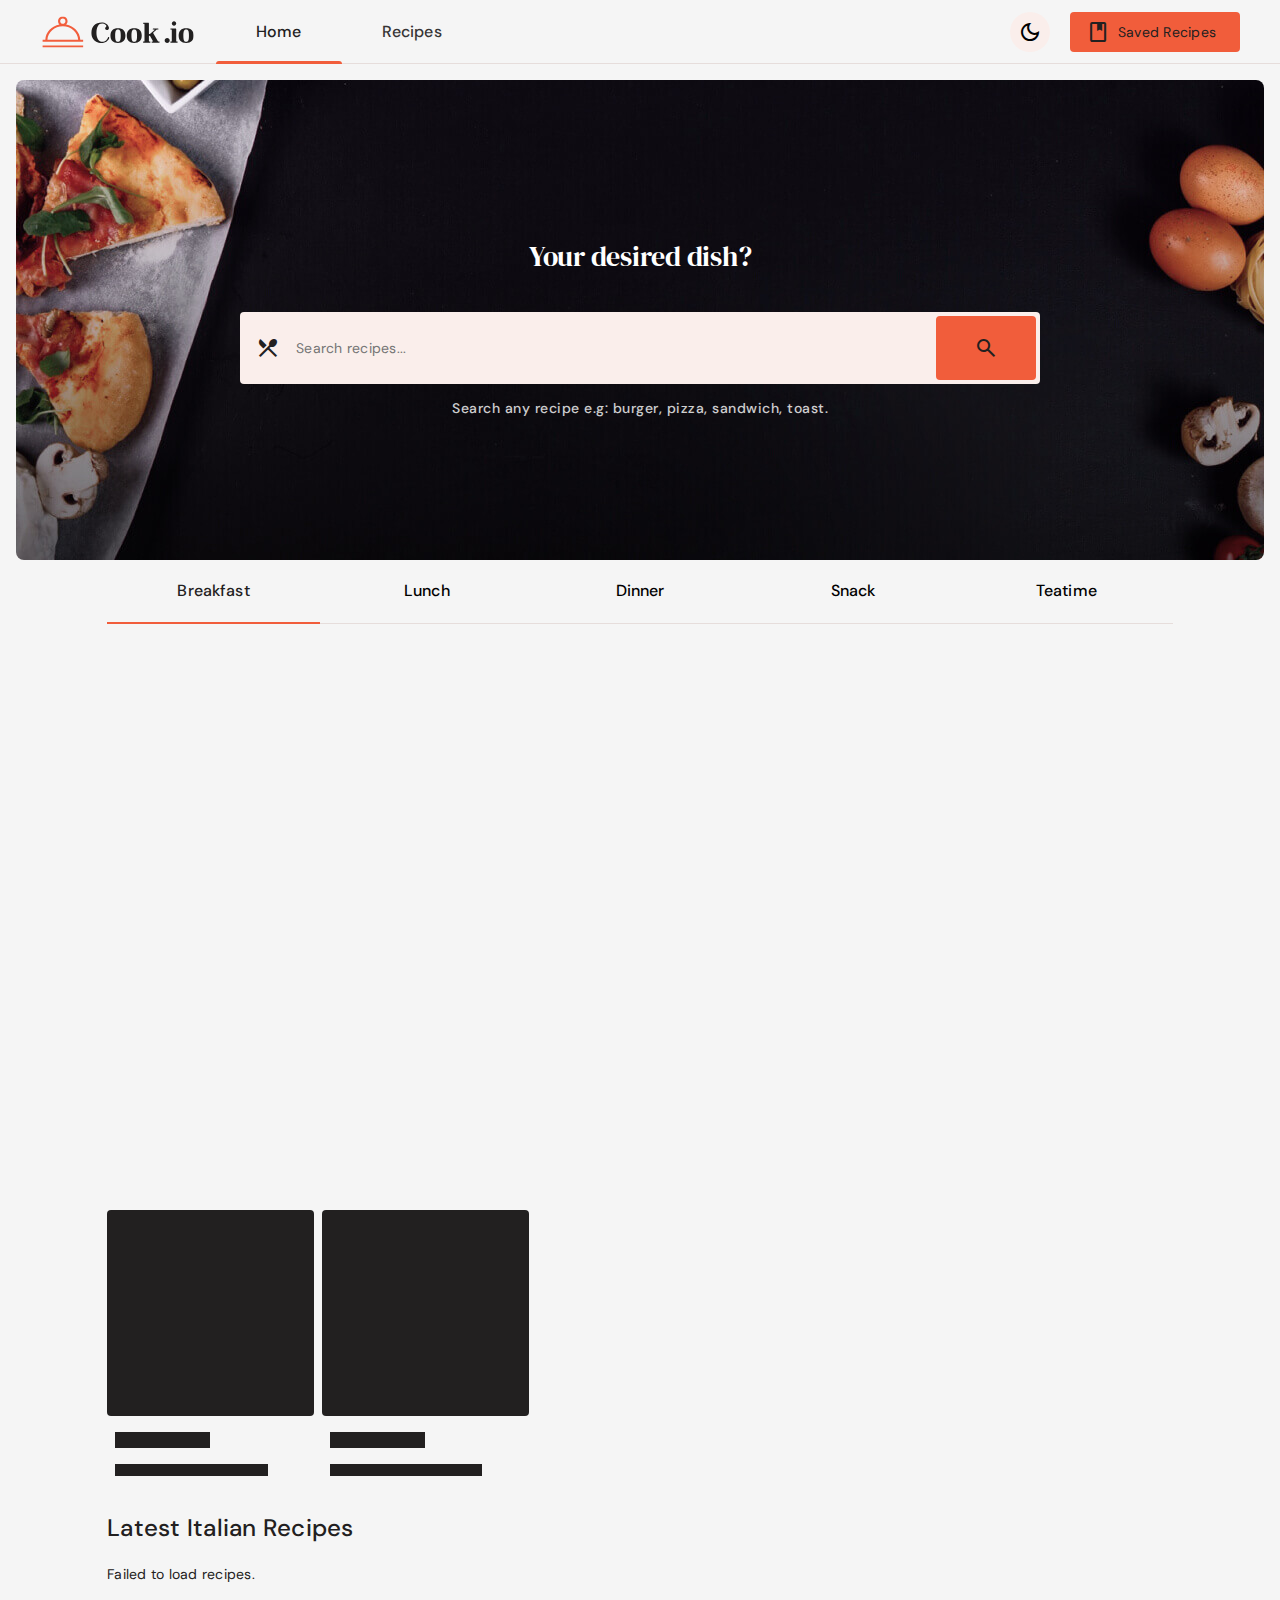
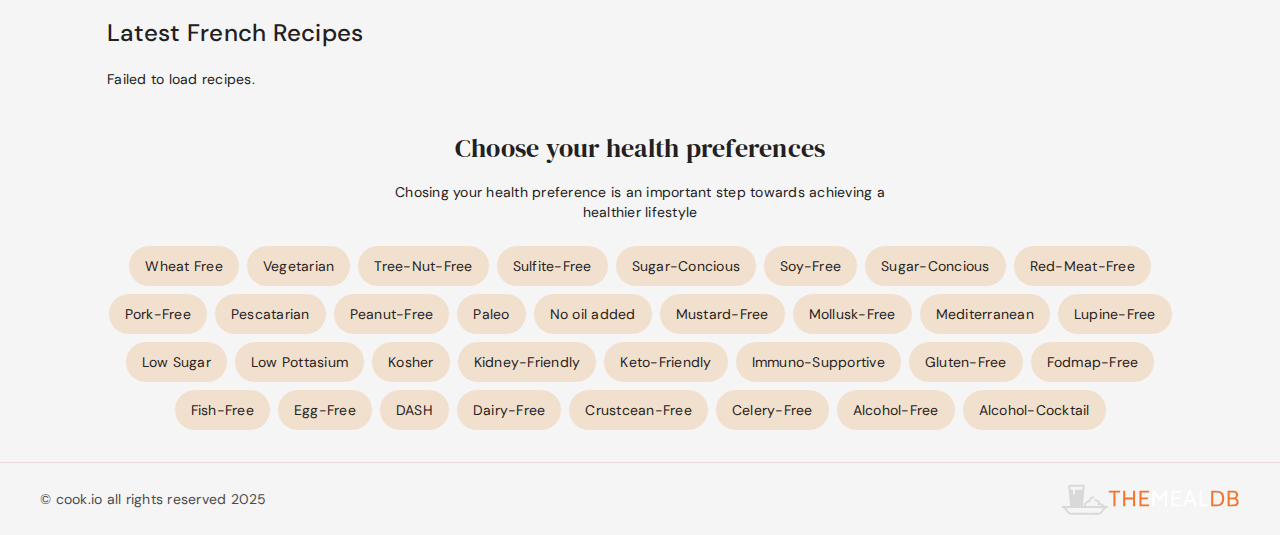
<file: index.html>
<!DOCTYPE html>
<html lang="en"data-theme="dark">
<head>
    <meta charset="UTF-8">
    <meta name="viewport" content="width=device-width, initial-scale=1.0">
   
     <!---
     some primary meta tags 
    --->

    <title>Cook.io - Cooking Made Easy</title>
    <meta name ="title" content="Cooki.io - Cooking Made Easy">
     <meta name ="description" content="This is a recipe application">

    
     <!--- Favicon  --->

     <link rel="shortcut icon" href="favicon.svg" type="image/svg+xml">

     <!---
        theme js
     --->

     <script src="./assets/js/theme.js"></script>

      <!---
        google fonts
     --->

     <link rel="preconnect" href="https://fonts.googleapis.com">
     <link rel="preconnect" href="https://fonts.gstatic.com" crossorigin>
     <link href="https://fonts.googleapis.com/css2?family=DM+Sans:wght@400;500&family=DM+Serif+Display&display=swap"
     rel="stylesheet">
     <!-- chatgpt recommende -->
     <link href="https://fonts.googleapis.com/css2?family=Material+Symbols+Outlined:opsz,wght,FILL,GRAD@24,400,1,0" rel="stylesheet" />

       <!---
        material icon 
     --->
     <link rel="stylesheet"
      href="https://fonts.googleapis.com/css2?family=Material+Symbols+Outlined:opsz,wght,FILL,GRAD@24,400,0..1,0" />

   <!---
        custom css
     --->
    <link rel="stylesheet" href="./assets/css/style.css">

   <!---
        Custom JS 
     --->
     <script src="./assets/js/global.js" type="module"></script>
     <script src="./assets/js/home.js" type="module"></script>

</head>
<body>
   <header class="header"data-header>

      <a href="/"class="logo">
         <img src="./assets/images/logo-light.svg" width="156"height="32" alt="" class="logo-light">
         <img src="./assets/images/logo-dark.svg" width="156"height="32" alt="" class="logo-dark">
      </a>

      <nav class="navbar">
         <ul class="navbar_list">
             <li><a href="/" class="navbar-link title-small has-state active">Home</a></li>

            <li><a href="./recipes.html"class="navbar-link title-small has-state ">Recipes</a></li>

         </ul>
      </nav>

      <!-- Theme Toggle Button -->
     <button class="icon-btn theme-switch has-state" aria-pressed="false"
           aria-label="Toggle light and dark theme"
           data-theme-btn>
      <span class="material-symbols-outlined light-icon" aria-hidden="true">light_mode</span>
      <span class="material-symbols-outlined dark-icon" aria-hidden="true">dark_mode</span>
    </button>
   
   <!-- Saved Recipes Link -->
   <a href="./saved-recipes.html" class="btn btn-primary has-icon">
      <span class="material-symbols-outlined" aria-hidden="true">book</span>
      <span class="span">Saved Recipes</span>

   </a>
 
   </header>

  <!-- Mobile Nav -->

   <nav class="mobile-nav"aria-label="primary">
     <ul class="nav-list">
       <li class="nav-item">
         <a href="./recipes.html"class="nav-link">
            <span class="item-icon">
               <span class="material-symbols-outlined" aria-hidden="true">lunch_dining</span>
            </span>
            <span class="label-medium">Recipes</span>
         </a>
       </li>

        <li class="nav-item">
         <a href="#"class="nav-link"aria-current="true">
            <span class="item-icon">
             <span class="material-symbols-outlined" aria-hidden="true">home</span>
            </span>
            <span class="label-medium">Home</span>
         </a>
       </li>

        <li class="nav-item">
         <a href="./saved-recipes.html"class="nav-link">
            <span class="item-icon">
               <span class="material-symbols-outlined" aria-hidden="true">book</span>
            </span>
            <span class="label-medium">Saved</span>
         </a>
       </li>

     </ul>
   </nav>

   <main>
      <article>
         <!-- Hero -->
          <section class="hero"aria-label="banner">
            <div class="banner-card">
               <h1 class="display-large">Your desired dish?</h1>
               <div class="search-wrapper"data-search-form>

                <span class="material-symbols-outlined leading-icon"aria-hidden="true">
                local_dining</span>

                  <input type="search" name="search" aria-label="Search recipes"
                  placeholder="Search recipes..." id="smart-search" class="search-feild body-medium"
                  data-search-field>

                  <button class="search-submit"aria-label=Submit data-search-btn>
                     <span class="material-symbols-outlined"aria-hidden="true">search</span>
                  </button>
               </div>

               <p class="label-medium">
                  Search any recipe e.g: burger, pizza, sandwich, toast.
               </p>
            </div>
          </section>

          <!-- Section tab -->
           <section class="section tab">
             <div class="container">

               <div class="tab-list" data-tab-list role="tablist" id="tablist" aria-label="Meal type">

                  <button class="tab-btn title-small has-state" role="tab" id="tab-1" tabindex="0"aria-controls="panel-1"
                   aria-selected="true" data-tab-btn>Breakfast</button>

                   <button class="tab-btn title-small has-state" role="tab" id="tab-2" tabindex="0"aria-controls="panel-2"
                   aria-selected="false" data-tab-btn>Lunch</button>

                   <button class="tab-btn title-small has-state" role="tab" id="tab-3" tabindex="0"aria-controls="panel-3"
                   aria-selected="false" data-tab-btn>Dinner</button>

                    <button class="tab-btn title-small has-state" role="tab" id="tab-4" tabindex="0"aria-controls="panel-4"
                   aria-selected="false" data-tab-btn>Snack</button>

                    <button class="tab-btn title-small has-state" role="tab" id="tab-5" tabindex="0"aria-controls="panel-5"
                   aria-selected="false" data-tab-btn>Teatime</button>
               </div>

             <div class="tab-panel" role="tabpanel" id= "panel-1" aria-labelledby="tab-1"
               tabindex="0"data-tab-panel > </div>

          
            <div class="tab-panel" role="tabpanel" id= "panel-2" aria-labelledby="tab-2"
               tabindex="0"data-tab-panel hidden >Lunch</div>

             <div class="tab-panel" role="tabpanel" id= "panel-3" aria-labelledby="tab-3"
               tabindex="0"data-tab-panel hidden >Dinner</div>

             <div class="tab-panel" role="tabpanel" id= "panel-4" aria-labelledby="tab-4"
               tabindex="0"data-tab-panel hidden>Snack</div>

            
             <div class="tab-panel" role="tabpanel" id= "panel-5" aria-labelledby="tab-5"
               tabindex="0"data-tab-panel hidden>Teatime</div>
             </div>
    
      </div>
    </section>

    <!-- Recipe Slider -->
   <section class="slider-section" data-slider-section>
     <div class="container">
  <h2 class="section-title headline-small">Placeholder</h2>
  <div class="slider">
    <ul class="slider__wrapper" data-slider-wrapper></ul>
  </div>
  </div>
</section>
   <!-- Recipe Slider -->
      <section class="slider-section" aria-labelledby="slider-label-1" data-slider-section>
        <div class="container">
          <h2 class="section-title headline-small"id="slider-label-1">Latest French Recipes</h2>
          <div class="slider">
            <ul class="slider__wrapper"data-slider-wrapper> </ul>
          </div>
        </div>
     </section>

 
     <section class="section tag"aria-labelledby="tag-label">
       <div class="container">
        <h2 class="section-title display-small"id="tag-label">Choose your health preferences </h2>

        <p class="body-medium section-text">Chosing your health preference is an important step towards
          achieving a healthier lifestyle</p>

          <div class="tag-list">
            <a href="./recipes.html?health=wheat-free" class="badge-btn body-medium has-state">Wheat Free</a>

            <a href="./recipes.html?health=vegetarian" class="badge-btn body-medium has-state">Vegetarian</a>

            <a href="./recipes.html?health=tree-nut-free" class="badge-btn body-medium has-state">Tree-Nut-Free</a>

            <a href="./recipes.html?health=sulfite-free" class="badge-btn body-medium has-state">Sulfite-Free</a>

           <a href="./recipes.html?health=sugar-concious" class="badge-btn body-medium has-state">Sugar-Concious</a>

           <a href="./recipes.html?health=soy-free" class="badge-btn body-medium has-state">Soy-Free</a>

           <a href="./recipes.html?health=sugar-concious" class="badge-btn body-medium has-state">Sugar-Concious</a>
           
           <a href="./recipes.html?health=red-meat-free" class="badge-btn body-medium has-state">Red-Meat-Free</a>
           
           <a href="./recipes.html?health=pork-free" class="badge-btn body-medium has-state">Pork-Free</a>

           <a href="./recipes.html?health=pescatarian" class="badge-btn body-medium has-state">Pescatarian</a>

           <a href="./recipes.html?health=peanut-free" class="badge-btn body-medium has-state">Peanut-Free</a>

           <a href="./recipes.html?health=paleo" class="badge-btn body-medium has-state">Paleo</a>

           <a href="./recipes.html?health=No-Oil-Added" class="badge-btn body-medium has-state">No oil added</a>

           <a href="./recipes.html?health=mustard-free" class="badge-btn body-medium has-state">Mustard-Free</a>

           <a href="./recipes.html?health=mollusk-free" class="badge-btn body-medium has-state">Mollusk-Free</a>

           <a href="./recipes.html?health=Mediterranean" class="badge-btn body-medium has-state">Mediterranean</a>

           <a href="./recipes.html?health=lupine-free" class="badge-btn body-medium has-state">Lupine-Free</a>

           <a href="./recipes.html?health=low-sugar" class="badge-btn body-medium has-state">Low Sugar</a>
           
           <a href="./recipes.html?health=low-pottasium" class="badge-btn body-medium has-state">Low Pottasium</a>

           <a href="./recipes.html?health=kosher" class="badge-btn body-medium has-state">Kosher</a>

           <a href="./recipes.html?health=kidney-friendly" class="badge-btn body-medium has-state">Kidney-Friendly</a>

           <a href="./recipes.html?health=keto-friendly" class="badge-btn body-medium has-state">Keto-Friendly</a>

           <a href="./recipes.html?health=immuno-supportive" class="badge-btn body-medium has-state">Immuno-Supportive</a>
          
           <a href="./recipes.html?health=gluten-free" class="badge-btn body-medium has-state">Gluten-Free</a>
     
           <a href="./recipes.html?health=fodmap-free" class="badge-btn body-medium has-state">Fodmap-Free</a>
    
           <a href="./recipes.html?health=fish-free" class="badge-btn body-medium has-state">Fish-Free</a>

           <a href="./recipes.html?health=egg-free" class="badge-btn body-medium has-state">Egg-Free</a>
     
           <a href="./recipes.html?health=DASH" class="badge-btn body-medium has-state">DASH</a>
     
           <a href="./recipes.html?health=dairy-free" class="badge-btn body-medium has-state">Dairy-Free</a>

           <a href="./recipes.html?health=crustcean-free" class="badge-btn body-medium has-state">Crustcean-Free</a>
           
           <a href="./recipes.html?health=celery-free" class="badge-btn body-medium has-state">Celery-Free</a>
     
           <a href="./recipes.html?health=alcohol-free" class="badge-btn body-medium has-state">Alcohol-Free</a>
     
           <a href="./recipes.html?health=alcohol-cocktail" class="badge-btn body-medium has-state">Alcohol-Cocktail</a>
     

          </div>
       </div>
      </section>        
   </article>
   </main>

  <!-- footer -->

  <footer class="footer">
    <p class="copyright body-medium">&copy; cook.io all rights reserved 2025</p>

       <a href="/"class="logo">
         <img src="./assets/images/logo-light.svg" width="156"height="32" alt="" class="logo-light">
         <img src="./assets/images/logo-dark.svg" width="156"height="32" alt="" class="logo-dark">
      </a>

      <a href="http://www.edaman.com/" target="_blank" class="edaman">
        <img src="./logo.svg" width="200"height="40"loading="lazy"alt="edamam free recipe api">
      </a>
  </footer>
    
</body>
</html>
</file>
<file: assets/css/style.css>
@charset "UTF-8";
:root {
  --light-background: hsl(0, 0%, 96%);
  --light-on-background: hsl(0, 3%, 13%);
  --light-on-background-variant: hsl(20, 3%, 19%);
  --light-primary: hsl(11, 87%, 59%);
  --light-primary-hover: hsl(11, 60%, 50%);
  --light-primary-container: hsl(14, 57%, 95%);
  --light-error: hsl(1, 73%, 42%);
  --light-active-indicator: hsl(12, 58%, 88%);
  --light-image-background: hsl(0, 0%, 70%);
  --light-badge-btn: hsl(30, 58%, 88%);
  --light-on-badge-btn: hsl(24, 7%, 14%);
  --light-outline: hsl(10, 19%, 88%);
  --light-input-outline: hsl(7, 7%, 73%);
  --light-input-outline-hover: hsl(9, 3%, 52%);
  --light-alpha-10: hsla(0, 0%, 0%, 0.1);
  --light-alpha-20: hsla(0, 0%, 0%, 0.2);
  --dark-background: hsl(0, 0%, 10%);
  --dark-on-background: hsl(11, 3%, 87%);
  --dark-on-background-variant: hsl(11, 3%, 81%);
  --dark-primary: hsl(11, 87%, 64%);
  --dark-primary-hover: hsl(11, 51%, 51%);
  --dark-primary-container: hsl(15, 3%, 15%);
  --dark-error: hsl(1, 69%, 59%);
  --dark-active-indicator: hsl(15, 25%, 22%);
  --dark-image-background: hsl(0, 0%, 30%);
  --dark-badge-btn: hsl(30, 28%, 13%);
  --dark-on-badge-btn: hsl(30, 8%, 86%);
  --dark-outline: hsl(11, 3%, 20%);
  --dark-input-outline: hsl(11, 3%, 29%);
  --dark-input-outline-hover: hsl(0, 4%, 58%);
  --dark-alpha-10: hsla(0, 0%, 100%, 0.1);
  --dark-alpha-20: hsla(0, 0%, 100%, 0.2);
  --radius-4: 4px;
  --radius-8: 8px;
  --radius-circle: 50%;
  --radius-pill: 500px;
  --shadow-1: 0 -1px 8px hsla(0, 0%, 0%, 0.2);
  --shadow-2: 0 2px 4px 1px hsla(0, 0%, 0%, 0.3);
  --header-height: 64px;
  --mobile-nav-height: 80px;
  --section-gap: 32px;
}

[data-theme=light] {
  color-scheme: light;
  --background: var(--light-background);
  --on-background: var(--light-on-background);
  --on-background-variant: var(--light-on-background-variant);
  --primary:var(--light-primary);
  --primary-hover:var(--light-primary-hover);
  --primary-container:var(--light-primary-container);
  --error:var(--light-error );
  --active-indicator:var(--light-active-indicator);
  --image-background:var(--light-image-background);
  --badge-btn:var(--light-badge-btn);
  --on-badge-btn:var(--light-on-badge-btn);
  --outline:var(--light-outline);
  --input-outline:var(--light-input-outline);
  --input-outline-hover:var(--light-input-outline-hover);
  --alpha-10:var(--light-alpha-10);
  --alpha-20:var(--light-alpha-20);
}

[data-theme=dark] {
  color-scheme: dark;
  --background: var(--dark-background);
  --on-background: var(--dark-on-background);
  --on-background-variant: var(--dark-on-background-variant);
  --primary:var(--dark-primary);
  --primary-hover:var(--dark-primary-hover);
  --primary-container:var(--dark-primary-container);
  --error:var(--dark-error );
  --active-indicator:var(--dark-active-indicator);
  --image-background:var(--dark-image-background);
  --badge-btn:var(--dark-badge-btn);
  --on-badge-btn:var(--dark-on-badge-btn);
  --outline:var(--dark-outline);
  --input-outline:var(--dark-input-outline);
  --input-outline-hover:var(--dark-input-outline-hover);
  --alpha-10:var(--dark-alpha-10);
  --alpha-20:var(--dark-alpha-20);
}

/** COLORS **/
/**  font family **/
/**  font size**/
@media (prefers-reduced-motion: no-preference) {
  :root {
    --transition-timing-function: cubic-bezier(0.2, 0, 0, 1);
    --transition-short: 200ms var(--transition-timing-function);
    --transition-medium: 500ms var(--transition-timing-function);
  }
}
:root {
  --light-background: hsl(0, 0%, 96%);
  --light-on-background: hsl(0, 3%, 13%);
  --light-on-background-variant: hsl(20, 3%, 19%);
  --light-primary: hsl(11, 87%, 59%);
  --light-primary-hover: hsl(11, 60%, 50%);
  --light-primary-container: hsl(14, 57%, 95%);
  --light-error: hsl(1, 73%, 42%);
  --light-active-indicator: hsl(12, 58%, 88%);
  --light-image-background: hsl(0, 0%, 70%);
  --light-badge-btn: hsl(30, 58%, 88%);
  --light-on-badge-btn: hsl(24, 7%, 14%);
  --light-outline: hsl(10, 19%, 88%);
  --light-input-outline: hsl(7, 7%, 73%);
  --light-input-outline-hover: hsl(9, 3%, 52%);
  --light-alpha-10: hsla(0, 0%, 0%, 0.1);
  --light-alpha-20: hsla(0, 0%, 0%, 0.2);
  --dark-background: hsl(0, 0%, 10%);
  --dark-on-background: hsl(11, 3%, 87%);
  --dark-on-background-variant: hsl(11, 3%, 81%);
  --dark-primary: hsl(11, 87%, 64%);
  --dark-primary-hover: hsl(11, 51%, 51%);
  --dark-primary-container: hsl(15, 3%, 15%);
  --dark-error: hsl(1, 69%, 59%);
  --dark-active-indicator: hsl(15, 25%, 22%);
  --dark-image-background: hsl(0, 0%, 30%);
  --dark-badge-btn: hsl(30, 28%, 13%);
  --dark-on-badge-btn: hsl(30, 8%, 86%);
  --dark-outline: hsl(11, 3%, 20%);
  --dark-input-outline: hsl(11, 3%, 29%);
  --dark-input-outline-hover: hsl(0, 4%, 58%);
  --dark-alpha-10: hsla(0, 0%, 100%, 0.1);
  --dark-alpha-20: hsla(0, 0%, 100%, 0.2);
  --radius-4: 4px;
  --radius-8: 8px;
  --radius-circle: 50%;
  --radius-pill: 500px;
  --shadow-1: 0 -1px 8px hsla(0, 0%, 0%, 0.2);
  --shadow-2: 0 2px 4px 1px hsla(0, 0%, 0%, 0.3);
  --header-height: 64px;
  --mobile-nav-height: 80px;
  --section-gap: 32px;
}

[data-theme=light] {
  color-scheme: light;
  --background: var(--light-background);
  --on-background: var(--light-on-background);
  --on-background-variant: var(--light-on-background-variant);
  --primary:var(--light-primary);
  --primary-hover:var(--light-primary-hover);
  --primary-container:var(--light-primary-container);
  --error:var(--light-error );
  --active-indicator:var(--light-active-indicator);
  --image-background:var(--light-image-background);
  --badge-btn:var(--light-badge-btn);
  --on-badge-btn:var(--light-on-badge-btn);
  --outline:var(--light-outline);
  --input-outline:var(--light-input-outline);
  --input-outline-hover:var(--light-input-outline-hover);
  --alpha-10:var(--light-alpha-10);
  --alpha-20:var(--light-alpha-20);
}

[data-theme=dark] {
  color-scheme: dark;
  --background: var(--dark-background);
  --on-background: var(--dark-on-background);
  --on-background-variant: var(--dark-on-background-variant);
  --primary:var(--dark-primary);
  --primary-hover:var(--dark-primary-hover);
  --primary-container:var(--dark-primary-container);
  --error:var(--dark-error );
  --active-indicator:var(--dark-active-indicator);
  --image-background:var(--dark-image-background);
  --badge-btn:var(--dark-badge-btn);
  --on-badge-btn:var(--dark-on-badge-btn);
  --outline:var(--dark-outline);
  --input-outline:var(--dark-input-outline);
  --input-outline-hover:var(--dark-input-outline-hover);
  --alpha-10:var(--dark-alpha-10);
  --alpha-20:var(--dark-alpha-20);
}

/** COLORS **/
/**  font family **/
/**  font size**/
@media (prefers-reduced-motion: no-preference) {
  :root {
    --transition-timing-function: cubic-bezier(0.2, 0, 0, 1);
    --transition-short: 200ms var(--transition-timing-function);
    --transition-medium: 500ms var(--transition-timing-function);
  }
}
:root {
  --light-background: hsl(0, 0%, 96%);
  --light-on-background: hsl(0, 3%, 13%);
  --light-on-background-variant: hsl(20, 3%, 19%);
  --light-primary: hsl(11, 87%, 59%);
  --light-primary-hover: hsl(11, 60%, 50%);
  --light-primary-container: hsl(14, 57%, 95%);
  --light-error: hsl(1, 73%, 42%);
  --light-active-indicator: hsl(12, 58%, 88%);
  --light-image-background: hsl(0, 0%, 70%);
  --light-badge-btn: hsl(30, 58%, 88%);
  --light-on-badge-btn: hsl(24, 7%, 14%);
  --light-outline: hsl(10, 19%, 88%);
  --light-input-outline: hsl(7, 7%, 73%);
  --light-input-outline-hover: hsl(9, 3%, 52%);
  --light-alpha-10: hsla(0, 0%, 0%, 0.1);
  --light-alpha-20: hsla(0, 0%, 0%, 0.2);
  --dark-background: hsl(0, 0%, 10%);
  --dark-on-background: hsl(11, 3%, 87%);
  --dark-on-background-variant: hsl(11, 3%, 81%);
  --dark-primary: hsl(11, 87%, 64%);
  --dark-primary-hover: hsl(11, 51%, 51%);
  --dark-primary-container: hsl(15, 3%, 15%);
  --dark-error: hsl(1, 69%, 59%);
  --dark-active-indicator: hsl(15, 25%, 22%);
  --dark-image-background: hsl(0, 0%, 30%);
  --dark-badge-btn: hsl(30, 28%, 13%);
  --dark-on-badge-btn: hsl(30, 8%, 86%);
  --dark-outline: hsl(11, 3%, 20%);
  --dark-input-outline: hsl(11, 3%, 29%);
  --dark-input-outline-hover: hsl(0, 4%, 58%);
  --dark-alpha-10: hsla(0, 0%, 100%, 0.1);
  --dark-alpha-20: hsla(0, 0%, 100%, 0.2);
  --radius-4: 4px;
  --radius-8: 8px;
  --radius-circle: 50%;
  --radius-pill: 500px;
  --shadow-1: 0 -1px 8px hsla(0, 0%, 0%, 0.2);
  --shadow-2: 0 2px 4px 1px hsla(0, 0%, 0%, 0.3);
  --header-height: 64px;
  --mobile-nav-height: 80px;
  --section-gap: 32px;
}

[data-theme=light] {
  color-scheme: light;
  --background: var(--light-background);
  --on-background: var(--light-on-background);
  --on-background-variant: var(--light-on-background-variant);
  --primary:var(--light-primary);
  --primary-hover:var(--light-primary-hover);
  --primary-container:var(--light-primary-container);
  --error:var(--light-error );
  --active-indicator:var(--light-active-indicator);
  --image-background:var(--light-image-background);
  --badge-btn:var(--light-badge-btn);
  --on-badge-btn:var(--light-on-badge-btn);
  --outline:var(--light-outline);
  --input-outline:var(--light-input-outline);
  --input-outline-hover:var(--light-input-outline-hover);
  --alpha-10:var(--light-alpha-10);
  --alpha-20:var(--light-alpha-20);
}

[data-theme=dark] {
  color-scheme: dark;
  --background: var(--dark-background);
  --on-background: var(--dark-on-background);
  --on-background-variant: var(--dark-on-background-variant);
  --primary:var(--dark-primary);
  --primary-hover:var(--dark-primary-hover);
  --primary-container:var(--dark-primary-container);
  --error:var(--dark-error );
  --active-indicator:var(--dark-active-indicator);
  --image-background:var(--dark-image-background);
  --badge-btn:var(--dark-badge-btn);
  --on-badge-btn:var(--dark-on-badge-btn);
  --outline:var(--dark-outline);
  --input-outline:var(--dark-input-outline);
  --input-outline-hover:var(--dark-input-outline-hover);
  --alpha-10:var(--dark-alpha-10);
  --alpha-20:var(--dark-alpha-20);
}

/** COLORS **/
/**  font family **/
/**  font size**/
@media (prefers-reduced-motion: no-preference) {
  :root {
    --transition-timing-function: cubic-bezier(0.2, 0, 0, 1);
    --transition-short: 200ms var(--transition-timing-function);
    --transition-medium: 500ms var(--transition-timing-function);
  }
}
.has-state {
  position: relative;
  overflow: hidden;
}
.has-state::after {
  content: "";
  position: absolute;
  inset: 0;
  transition: var(--transition-short);
}
.has-state:where(:hover, :focus-visible):not(:active)::after {
  background-color: var(--alpha-10);
}

.saved .bookmark-add,
.removed .bookmark {
  display: none;
}

.saved .bookmark,
.removed .bookmark {
  font-feature-settings: "FILL" 1;
}

.snackbar-container {
  right: auto;
  bottom: 32px;
  left: 32px;
  min-width: 360px;
  width: 100%;
}

:root {
  --light-background: hsl(0, 0%, 96%);
  --light-on-background: hsl(0, 3%, 13%);
  --light-on-background-variant: hsl(20, 3%, 19%);
  --light-primary: hsl(11, 87%, 59%);
  --light-primary-hover: hsl(11, 60%, 50%);
  --light-primary-container: hsl(14, 57%, 95%);
  --light-error: hsl(1, 73%, 42%);
  --light-active-indicator: hsl(12, 58%, 88%);
  --light-image-background: hsl(0, 0%, 70%);
  --light-badge-btn: hsl(30, 58%, 88%);
  --light-on-badge-btn: hsl(24, 7%, 14%);
  --light-outline: hsl(10, 19%, 88%);
  --light-input-outline: hsl(7, 7%, 73%);
  --light-input-outline-hover: hsl(9, 3%, 52%);
  --light-alpha-10: hsla(0, 0%, 0%, 0.1);
  --light-alpha-20: hsla(0, 0%, 0%, 0.2);
  --dark-background: hsl(0, 0%, 10%);
  --dark-on-background: hsl(11, 3%, 87%);
  --dark-on-background-variant: hsl(11, 3%, 81%);
  --dark-primary: hsl(11, 87%, 64%);
  --dark-primary-hover: hsl(11, 51%, 51%);
  --dark-primary-container: hsl(15, 3%, 15%);
  --dark-error: hsl(1, 69%, 59%);
  --dark-active-indicator: hsl(15, 25%, 22%);
  --dark-image-background: hsl(0, 0%, 30%);
  --dark-badge-btn: hsl(30, 28%, 13%);
  --dark-on-badge-btn: hsl(30, 8%, 86%);
  --dark-outline: hsl(11, 3%, 20%);
  --dark-input-outline: hsl(11, 3%, 29%);
  --dark-input-outline-hover: hsl(0, 4%, 58%);
  --dark-alpha-10: hsla(0, 0%, 100%, 0.1);
  --dark-alpha-20: hsla(0, 0%, 100%, 0.2);
  --radius-4: 4px;
  --radius-8: 8px;
  --radius-circle: 50%;
  --radius-pill: 500px;
  --shadow-1: 0 -1px 8px hsla(0, 0%, 0%, 0.2);
  --shadow-2: 0 2px 4px 1px hsla(0, 0%, 0%, 0.3);
  --header-height: 64px;
  --mobile-nav-height: 80px;
  --section-gap: 32px;
}

[data-theme=light] {
  color-scheme: light;
  --background: var(--light-background);
  --on-background: var(--light-on-background);
  --on-background-variant: var(--light-on-background-variant);
  --primary:var(--light-primary);
  --primary-hover:var(--light-primary-hover);
  --primary-container:var(--light-primary-container);
  --error:var(--light-error );
  --active-indicator:var(--light-active-indicator);
  --image-background:var(--light-image-background);
  --badge-btn:var(--light-badge-btn);
  --on-badge-btn:var(--light-on-badge-btn);
  --outline:var(--light-outline);
  --input-outline:var(--light-input-outline);
  --input-outline-hover:var(--light-input-outline-hover);
  --alpha-10:var(--light-alpha-10);
  --alpha-20:var(--light-alpha-20);
}

[data-theme=dark] {
  color-scheme: dark;
  --background: var(--dark-background);
  --on-background: var(--dark-on-background);
  --on-background-variant: var(--dark-on-background-variant);
  --primary:var(--dark-primary);
  --primary-hover:var(--dark-primary-hover);
  --primary-container:var(--dark-primary-container);
  --error:var(--dark-error );
  --active-indicator:var(--dark-active-indicator);
  --image-background:var(--dark-image-background);
  --badge-btn:var(--dark-badge-btn);
  --on-badge-btn:var(--dark-on-badge-btn);
  --outline:var(--dark-outline);
  --input-outline:var(--dark-input-outline);
  --input-outline-hover:var(--dark-input-outline-hover);
  --alpha-10:var(--dark-alpha-10);
  --alpha-20:var(--dark-alpha-20);
}

/** COLORS **/
/**  font family **/
/**  font size**/
@media (prefers-reduced-motion: no-preference) {
  :root {
    --transition-timing-function: cubic-bezier(0.2, 0, 0, 1);
    --transition-short: 200ms var(--transition-timing-function);
    --transition-medium: 500ms var(--transition-timing-function);
  }
}
/** The .. (two dots) in @use '../abstracts/mixins'; means:
“Go up one folder level from the current file.” **/
.display-large {
  font-family: "DM Serif Display", serif;
  font-size: 2.8rem;
  font-weight: 400;
  line-height: 32px;
  letter-spacing: -0.25px;
}

.display-medium {
  font-size: 3.2rem;
  line-height: 36px;
}

.display-small {
  font-family: "DM Serif Display", serif;
  font-size: 2.6rem;
  font-weight: 400;
  line-height: 32px;
}

.headline-small {
  font-size: 2.4rem;
  font-weight: 500;
  line-height: 24px;
}

.title-medium {
  font-size: 1.6rem;
  font-weight: 500;
  line-height: 24px;
  letter-spacing: 0.15px;
}

.title-small {
  font-size: 1.4rem;
  font-weight: 500;
  line-height: 20px;
  letter-spacing: 0.1px;
}

.body-large {
  font-size: 1.6rem;
  line-height: 24px;
  letter-spacing: 0.5px;
}

.body-medium {
  font-size: 1.4rem;
  line-height: 20px;
  letter-spacing: 0.25px;
}

.label-large {
  font-size: 1.4rem;
  font-weight: 500;
  line-height: 20px;
  letter-spacing: 0.1pxl;
}

.label-medium {
  font-size: 1.2rem;
  font-weight: 500;
  line-height: 16px;
  letter-spacing: 0.5px;
}

.label-small {
  font-size: 1.1rem;
  font-weight: 500;
  line-height: 16px;
  letter-spacing: 0.5px;
}

:root {
  --light-background: hsl(0, 0%, 96%);
  --light-on-background: hsl(0, 3%, 13%);
  --light-on-background-variant: hsl(20, 3%, 19%);
  --light-primary: hsl(11, 87%, 59%);
  --light-primary-hover: hsl(11, 60%, 50%);
  --light-primary-container: hsl(14, 57%, 95%);
  --light-error: hsl(1, 73%, 42%);
  --light-active-indicator: hsl(12, 58%, 88%);
  --light-image-background: hsl(0, 0%, 70%);
  --light-badge-btn: hsl(30, 58%, 88%);
  --light-on-badge-btn: hsl(24, 7%, 14%);
  --light-outline: hsl(10, 19%, 88%);
  --light-input-outline: hsl(7, 7%, 73%);
  --light-input-outline-hover: hsl(9, 3%, 52%);
  --light-alpha-10: hsla(0, 0%, 0%, 0.1);
  --light-alpha-20: hsla(0, 0%, 0%, 0.2);
  --dark-background: hsl(0, 0%, 10%);
  --dark-on-background: hsl(11, 3%, 87%);
  --dark-on-background-variant: hsl(11, 3%, 81%);
  --dark-primary: hsl(11, 87%, 64%);
  --dark-primary-hover: hsl(11, 51%, 51%);
  --dark-primary-container: hsl(15, 3%, 15%);
  --dark-error: hsl(1, 69%, 59%);
  --dark-active-indicator: hsl(15, 25%, 22%);
  --dark-image-background: hsl(0, 0%, 30%);
  --dark-badge-btn: hsl(30, 28%, 13%);
  --dark-on-badge-btn: hsl(30, 8%, 86%);
  --dark-outline: hsl(11, 3%, 20%);
  --dark-input-outline: hsl(11, 3%, 29%);
  --dark-input-outline-hover: hsl(0, 4%, 58%);
  --dark-alpha-10: hsla(0, 0%, 100%, 0.1);
  --dark-alpha-20: hsla(0, 0%, 100%, 0.2);
  --radius-4: 4px;
  --radius-8: 8px;
  --radius-circle: 50%;
  --radius-pill: 500px;
  --shadow-1: 0 -1px 8px hsla(0, 0%, 0%, 0.2);
  --shadow-2: 0 2px 4px 1px hsla(0, 0%, 0%, 0.3);
  --header-height: 64px;
  --mobile-nav-height: 80px;
  --section-gap: 32px;
}

[data-theme=light] {
  color-scheme: light;
  --background: var(--light-background);
  --on-background: var(--light-on-background);
  --on-background-variant: var(--light-on-background-variant);
  --primary:var(--light-primary);
  --primary-hover:var(--light-primary-hover);
  --primary-container:var(--light-primary-container);
  --error:var(--light-error );
  --active-indicator:var(--light-active-indicator);
  --image-background:var(--light-image-background);
  --badge-btn:var(--light-badge-btn);
  --on-badge-btn:var(--light-on-badge-btn);
  --outline:var(--light-outline);
  --input-outline:var(--light-input-outline);
  --input-outline-hover:var(--light-input-outline-hover);
  --alpha-10:var(--light-alpha-10);
  --alpha-20:var(--light-alpha-20);
}

[data-theme=dark] {
  color-scheme: dark;
  --background: var(--dark-background);
  --on-background: var(--dark-on-background);
  --on-background-variant: var(--dark-on-background-variant);
  --primary:var(--dark-primary);
  --primary-hover:var(--dark-primary-hover);
  --primary-container:var(--dark-primary-container);
  --error:var(--dark-error );
  --active-indicator:var(--dark-active-indicator);
  --image-background:var(--dark-image-background);
  --badge-btn:var(--dark-badge-btn);
  --on-badge-btn:var(--dark-on-badge-btn);
  --outline:var(--dark-outline);
  --input-outline:var(--dark-input-outline);
  --input-outline-hover:var(--dark-input-outline-hover);
  --alpha-10:var(--dark-alpha-10);
  --alpha-20:var(--dark-alpha-20);
}

/** COLORS **/
/**  font family **/
/**  font size**/
@media (prefers-reduced-motion: no-preference) {
  :root {
    --transition-timing-function: cubic-bezier(0.2, 0, 0, 1);
    --transition-short: 200ms var(--transition-timing-function);
    --transition-medium: 500ms var(--transition-timing-function);
  }
}
*,
*::before,
*::after {
  margin: 0;
  padding: 0;
  box-sizing: border-box;
}

li {
  list-style: none;
}

a,
img,
span,
input,
button {
  display: block;
}

a {
  color: inherit;
  text-decoration: none;
}

input,
button {
  background: none;
  border: none;
  font: inherit;
}

input {
  width: 100%;
}

html {
  font-family: "DM Sans", sans-serif;
  font-size: 62.5%;
  scroll-behavior: smooth;
  -webkit-tap-highlight-color: transparent;
}

body {
  background-color: var(--background);
  color: var(--on-background);
  font-size: 1.4rem;
  font-weight: 400;
  line-height: 20px;
  letter-spacing: 0.25px;
  min-height: 100vh;
  display: flex;
  flex-direction: column;
  /* 🔒 Safe space for fixed header and bottom nav */
  padding-block: calc(var(--header-height) + 16px) var(--mobile-nav-height);
  animation: fade 300ms var(--transition-timing-function) forwards;
}

@keyframes fade {
  0% {
    opacity: 0;
  }
  100% {
    opacity: 1;
  }
}
main {
  flex-grow: 1;
}

/* Apply a custom outline color using the --primary variable 
   only when an element receives keyboard focus (focus-visible) */
:focus-visible {
  outline-color: var(--primary);
}

.img-cover {
  width: 100%;
  height: 100%;
  -o-object-fit: cover;
     object-fit: cover;
}

.section-title {
  margin-block-end: 12px;
}

:root {
  --light-background: hsl(0, 0%, 96%);
  --light-on-background: hsl(0, 3%, 13%);
  --light-on-background-variant: hsl(20, 3%, 19%);
  --light-primary: hsl(11, 87%, 59%);
  --light-primary-hover: hsl(11, 60%, 50%);
  --light-primary-container: hsl(14, 57%, 95%);
  --light-error: hsl(1, 73%, 42%);
  --light-active-indicator: hsl(12, 58%, 88%);
  --light-image-background: hsl(0, 0%, 70%);
  --light-badge-btn: hsl(30, 58%, 88%);
  --light-on-badge-btn: hsl(24, 7%, 14%);
  --light-outline: hsl(10, 19%, 88%);
  --light-input-outline: hsl(7, 7%, 73%);
  --light-input-outline-hover: hsl(9, 3%, 52%);
  --light-alpha-10: hsla(0, 0%, 0%, 0.1);
  --light-alpha-20: hsla(0, 0%, 0%, 0.2);
  --dark-background: hsl(0, 0%, 10%);
  --dark-on-background: hsl(11, 3%, 87%);
  --dark-on-background-variant: hsl(11, 3%, 81%);
  --dark-primary: hsl(11, 87%, 64%);
  --dark-primary-hover: hsl(11, 51%, 51%);
  --dark-primary-container: hsl(15, 3%, 15%);
  --dark-error: hsl(1, 69%, 59%);
  --dark-active-indicator: hsl(15, 25%, 22%);
  --dark-image-background: hsl(0, 0%, 30%);
  --dark-badge-btn: hsl(30, 28%, 13%);
  --dark-on-badge-btn: hsl(30, 8%, 86%);
  --dark-outline: hsl(11, 3%, 20%);
  --dark-input-outline: hsl(11, 3%, 29%);
  --dark-input-outline-hover: hsl(0, 4%, 58%);
  --dark-alpha-10: hsla(0, 0%, 100%, 0.1);
  --dark-alpha-20: hsla(0, 0%, 100%, 0.2);
  --radius-4: 4px;
  --radius-8: 8px;
  --radius-circle: 50%;
  --radius-pill: 500px;
  --shadow-1: 0 -1px 8px hsla(0, 0%, 0%, 0.2);
  --shadow-2: 0 2px 4px 1px hsla(0, 0%, 0%, 0.3);
  --header-height: 64px;
  --mobile-nav-height: 80px;
  --section-gap: 32px;
}

[data-theme=light] {
  color-scheme: light;
  --background: var(--light-background);
  --on-background: var(--light-on-background);
  --on-background-variant: var(--light-on-background-variant);
  --primary:var(--light-primary);
  --primary-hover:var(--light-primary-hover);
  --primary-container:var(--light-primary-container);
  --error:var(--light-error );
  --active-indicator:var(--light-active-indicator);
  --image-background:var(--light-image-background);
  --badge-btn:var(--light-badge-btn);
  --on-badge-btn:var(--light-on-badge-btn);
  --outline:var(--light-outline);
  --input-outline:var(--light-input-outline);
  --input-outline-hover:var(--light-input-outline-hover);
  --alpha-10:var(--light-alpha-10);
  --alpha-20:var(--light-alpha-20);
}

[data-theme=dark] {
  color-scheme: dark;
  --background: var(--dark-background);
  --on-background: var(--dark-on-background);
  --on-background-variant: var(--dark-on-background-variant);
  --primary:var(--dark-primary);
  --primary-hover:var(--dark-primary-hover);
  --primary-container:var(--dark-primary-container);
  --error:var(--dark-error );
  --active-indicator:var(--dark-active-indicator);
  --image-background:var(--dark-image-background);
  --badge-btn:var(--dark-badge-btn);
  --on-badge-btn:var(--dark-on-badge-btn);
  --outline:var(--dark-outline);
  --input-outline:var(--dark-input-outline);
  --input-outline-hover:var(--dark-input-outline-hover);
  --alpha-10:var(--dark-alpha-10);
  --alpha-20:var(--dark-alpha-20);
}

/** COLORS **/
/**  font family **/
/**  font size**/
@media (prefers-reduced-motion: no-preference) {
  :root {
    --transition-timing-function: cubic-bezier(0.2, 0, 0, 1);
    --transition-short: 200ms var(--transition-timing-function);
    --transition-medium: 500ms var(--transition-timing-function);
  }
}
:root {
  --light-background: hsl(0, 0%, 96%);
  --light-on-background: hsl(0, 3%, 13%);
  --light-on-background-variant: hsl(20, 3%, 19%);
  --light-primary: hsl(11, 87%, 59%);
  --light-primary-hover: hsl(11, 60%, 50%);
  --light-primary-container: hsl(14, 57%, 95%);
  --light-error: hsl(1, 73%, 42%);
  --light-active-indicator: hsl(12, 58%, 88%);
  --light-image-background: hsl(0, 0%, 70%);
  --light-badge-btn: hsl(30, 58%, 88%);
  --light-on-badge-btn: hsl(24, 7%, 14%);
  --light-outline: hsl(10, 19%, 88%);
  --light-input-outline: hsl(7, 7%, 73%);
  --light-input-outline-hover: hsl(9, 3%, 52%);
  --light-alpha-10: hsla(0, 0%, 0%, 0.1);
  --light-alpha-20: hsla(0, 0%, 0%, 0.2);
  --dark-background: hsl(0, 0%, 10%);
  --dark-on-background: hsl(11, 3%, 87%);
  --dark-on-background-variant: hsl(11, 3%, 81%);
  --dark-primary: hsl(11, 87%, 64%);
  --dark-primary-hover: hsl(11, 51%, 51%);
  --dark-primary-container: hsl(15, 3%, 15%);
  --dark-error: hsl(1, 69%, 59%);
  --dark-active-indicator: hsl(15, 25%, 22%);
  --dark-image-background: hsl(0, 0%, 30%);
  --dark-badge-btn: hsl(30, 28%, 13%);
  --dark-on-badge-btn: hsl(30, 8%, 86%);
  --dark-outline: hsl(11, 3%, 20%);
  --dark-input-outline: hsl(11, 3%, 29%);
  --dark-input-outline-hover: hsl(0, 4%, 58%);
  --dark-alpha-10: hsla(0, 0%, 100%, 0.1);
  --dark-alpha-20: hsla(0, 0%, 100%, 0.2);
  --radius-4: 4px;
  --radius-8: 8px;
  --radius-circle: 50%;
  --radius-pill: 500px;
  --shadow-1: 0 -1px 8px hsla(0, 0%, 0%, 0.2);
  --shadow-2: 0 2px 4px 1px hsla(0, 0%, 0%, 0.3);
  --header-height: 64px;
  --mobile-nav-height: 80px;
  --section-gap: 32px;
}

[data-theme=light] {
  color-scheme: light;
  --background: var(--light-background);
  --on-background: var(--light-on-background);
  --on-background-variant: var(--light-on-background-variant);
  --primary:var(--light-primary);
  --primary-hover:var(--light-primary-hover);
  --primary-container:var(--light-primary-container);
  --error:var(--light-error );
  --active-indicator:var(--light-active-indicator);
  --image-background:var(--light-image-background);
  --badge-btn:var(--light-badge-btn);
  --on-badge-btn:var(--light-on-badge-btn);
  --outline:var(--light-outline);
  --input-outline:var(--light-input-outline);
  --input-outline-hover:var(--light-input-outline-hover);
  --alpha-10:var(--light-alpha-10);
  --alpha-20:var(--light-alpha-20);
}

[data-theme=dark] {
  color-scheme: dark;
  --background: var(--dark-background);
  --on-background: var(--dark-on-background);
  --on-background-variant: var(--dark-on-background-variant);
  --primary:var(--dark-primary);
  --primary-hover:var(--dark-primary-hover);
  --primary-container:var(--dark-primary-container);
  --error:var(--dark-error );
  --active-indicator:var(--dark-active-indicator);
  --image-background:var(--dark-image-background);
  --badge-btn:var(--dark-badge-btn);
  --on-badge-btn:var(--dark-on-badge-btn);
  --outline:var(--dark-outline);
  --input-outline:var(--dark-input-outline);
  --input-outline-hover:var(--dark-input-outline-hover);
  --alpha-10:var(--dark-alpha-10);
  --alpha-20:var(--dark-alpha-20);
}

/** COLORS **/
/**  font family **/
/**  font size**/
@media (prefers-reduced-motion: no-preference) {
  :root {
    --transition-timing-function: cubic-bezier(0.2, 0, 0, 1);
    --transition-short: 200ms var(--transition-timing-function);
    --transition-medium: 500ms var(--transition-timing-function);
  }
}
:root {
  --light-background: hsl(0, 0%, 96%);
  --light-on-background: hsl(0, 3%, 13%);
  --light-on-background-variant: hsl(20, 3%, 19%);
  --light-primary: hsl(11, 87%, 59%);
  --light-primary-hover: hsl(11, 60%, 50%);
  --light-primary-container: hsl(14, 57%, 95%);
  --light-error: hsl(1, 73%, 42%);
  --light-active-indicator: hsl(12, 58%, 88%);
  --light-image-background: hsl(0, 0%, 70%);
  --light-badge-btn: hsl(30, 58%, 88%);
  --light-on-badge-btn: hsl(24, 7%, 14%);
  --light-outline: hsl(10, 19%, 88%);
  --light-input-outline: hsl(7, 7%, 73%);
  --light-input-outline-hover: hsl(9, 3%, 52%);
  --light-alpha-10: hsla(0, 0%, 0%, 0.1);
  --light-alpha-20: hsla(0, 0%, 0%, 0.2);
  --dark-background: hsl(0, 0%, 10%);
  --dark-on-background: hsl(11, 3%, 87%);
  --dark-on-background-variant: hsl(11, 3%, 81%);
  --dark-primary: hsl(11, 87%, 64%);
  --dark-primary-hover: hsl(11, 51%, 51%);
  --dark-primary-container: hsl(15, 3%, 15%);
  --dark-error: hsl(1, 69%, 59%);
  --dark-active-indicator: hsl(15, 25%, 22%);
  --dark-image-background: hsl(0, 0%, 30%);
  --dark-badge-btn: hsl(30, 28%, 13%);
  --dark-on-badge-btn: hsl(30, 8%, 86%);
  --dark-outline: hsl(11, 3%, 20%);
  --dark-input-outline: hsl(11, 3%, 29%);
  --dark-input-outline-hover: hsl(0, 4%, 58%);
  --dark-alpha-10: hsla(0, 0%, 100%, 0.1);
  --dark-alpha-20: hsla(0, 0%, 100%, 0.2);
  --radius-4: 4px;
  --radius-8: 8px;
  --radius-circle: 50%;
  --radius-pill: 500px;
  --shadow-1: 0 -1px 8px hsla(0, 0%, 0%, 0.2);
  --shadow-2: 0 2px 4px 1px hsla(0, 0%, 0%, 0.3);
  --header-height: 64px;
  --mobile-nav-height: 80px;
  --section-gap: 32px;
}

[data-theme=light] {
  color-scheme: light;
  --background: var(--light-background);
  --on-background: var(--light-on-background);
  --on-background-variant: var(--light-on-background-variant);
  --primary:var(--light-primary);
  --primary-hover:var(--light-primary-hover);
  --primary-container:var(--light-primary-container);
  --error:var(--light-error );
  --active-indicator:var(--light-active-indicator);
  --image-background:var(--light-image-background);
  --badge-btn:var(--light-badge-btn);
  --on-badge-btn:var(--light-on-badge-btn);
  --outline:var(--light-outline);
  --input-outline:var(--light-input-outline);
  --input-outline-hover:var(--light-input-outline-hover);
  --alpha-10:var(--light-alpha-10);
  --alpha-20:var(--light-alpha-20);
}

[data-theme=dark] {
  color-scheme: dark;
  --background: var(--dark-background);
  --on-background: var(--dark-on-background);
  --on-background-variant: var(--dark-on-background-variant);
  --primary:var(--dark-primary);
  --primary-hover:var(--dark-primary-hover);
  --primary-container:var(--dark-primary-container);
  --error:var(--dark-error );
  --active-indicator:var(--dark-active-indicator);
  --image-background:var(--dark-image-background);
  --badge-btn:var(--dark-badge-btn);
  --on-badge-btn:var(--dark-on-badge-btn);
  --outline:var(--dark-outline);
  --input-outline:var(--dark-input-outline);
  --input-outline-hover:var(--dark-input-outline-hover);
  --alpha-10:var(--dark-alpha-10);
  --alpha-20:var(--dark-alpha-20);
}

/** COLORS **/
/**  font family **/
/**  font size**/
@media (prefers-reduced-motion: no-preference) {
  :root {
    --transition-timing-function: cubic-bezier(0.2, 0, 0, 1);
    --transition-short: 200ms var(--transition-timing-function);
    --transition-medium: 500ms var(--transition-timing-function);
  }
}
.has-state {
  position: relative;
  overflow: hidden;
}
.has-state::after {
  content: "";
  position: absolute;
  inset: 0;
  transition: var(--transition-short);
}
.has-state:where(:hover, :focus-visible):not(:active)::after {
  background-color: var(--alpha-10);
}

.saved .bookmark-add,
.removed .bookmark {
  display: none;
}

.saved .bookmark,
.removed .bookmark {
  font-feature-settings: "FILL" 1;
}

.snackbar-container {
  right: auto;
  bottom: 32px;
  left: 32px;
  min-width: 360px;
  width: 100%;
}

.header {
  background-color: var(--background);
  position: fixed;
  top: 0;
  left: 0;
  width: 100%;
  height: var(--header-height);
  display: flex;
  align-items: center;
  gap: 20px;
  padding-inline: 16px;
  border-block-end: 1px solid var(--outline);
  z-index: 4;
}
.header .material-symbols-outlined {
  display: block;
  width: 1em;
  height: 1em;
  overflow: hidden;
  font-variation-settings: "FILL" 0, "wght" 400, "GRAD" 0, "opsz" 24; /* Optimized for 24px size */
}
.header .navbar {
  display: none;
}
.header .btn-primary {
  display: none;
}
.header .theme-switch {
  margin-inline-start: auto;
}

/*logo aur toggler ko connect kr ke change karenge colors*/
[data-theme=light] :where(.logo-dark, .theme-switch .light-icon),
[data-theme=dark] :where(.logo-light, .theme-switch .dark-icon) {
  display: none !important;
}

.mobile-nav {
  position: fixed;
  bottom: 0;
  left: 0;
  width: 100%;
  height: var(--mobile-nav-height);
  background-color: var(--primary-container);
  color: var(--on-background-variant);
  padding-block: 12px 16px;
  z-index: 4;
  box-shadow: var(--shadow-1);
}
.mobile-nav .nav-list {
  display: grid;
  grid-template-columns: repeat(3, 1fr);
  text-align: center;
}
.mobile-nav .item-icon {
  width: 64px;
  height: 32px;
  display: grid;
  place-items: center;
  border-radius: var(--radius-pill);
  margin-inline: auto;
  margin-block-end: 4px;
  transition: var(--transition-short);
}
.mobile-nav .nav-link:where(:hover, :focus-visible) .item-icon {
  background-color: var(--alpha-10);
}
.mobile-nav .nav-link[aria-current=true] .item-icon {
  background-color: var(--active-indicator);
}
.mobile-nav .nav-link[aria-current=true].material-symbols-outlined {
  font-variation-settings: "FILL" 1;
}

:root {
  --light-background: hsl(0, 0%, 96%);
  --light-on-background: hsl(0, 3%, 13%);
  --light-on-background-variant: hsl(20, 3%, 19%);
  --light-primary: hsl(11, 87%, 59%);
  --light-primary-hover: hsl(11, 60%, 50%);
  --light-primary-container: hsl(14, 57%, 95%);
  --light-error: hsl(1, 73%, 42%);
  --light-active-indicator: hsl(12, 58%, 88%);
  --light-image-background: hsl(0, 0%, 70%);
  --light-badge-btn: hsl(30, 58%, 88%);
  --light-on-badge-btn: hsl(24, 7%, 14%);
  --light-outline: hsl(10, 19%, 88%);
  --light-input-outline: hsl(7, 7%, 73%);
  --light-input-outline-hover: hsl(9, 3%, 52%);
  --light-alpha-10: hsla(0, 0%, 0%, 0.1);
  --light-alpha-20: hsla(0, 0%, 0%, 0.2);
  --dark-background: hsl(0, 0%, 10%);
  --dark-on-background: hsl(11, 3%, 87%);
  --dark-on-background-variant: hsl(11, 3%, 81%);
  --dark-primary: hsl(11, 87%, 64%);
  --dark-primary-hover: hsl(11, 51%, 51%);
  --dark-primary-container: hsl(15, 3%, 15%);
  --dark-error: hsl(1, 69%, 59%);
  --dark-active-indicator: hsl(15, 25%, 22%);
  --dark-image-background: hsl(0, 0%, 30%);
  --dark-badge-btn: hsl(30, 28%, 13%);
  --dark-on-badge-btn: hsl(30, 8%, 86%);
  --dark-outline: hsl(11, 3%, 20%);
  --dark-input-outline: hsl(11, 3%, 29%);
  --dark-input-outline-hover: hsl(0, 4%, 58%);
  --dark-alpha-10: hsla(0, 0%, 100%, 0.1);
  --dark-alpha-20: hsla(0, 0%, 100%, 0.2);
  --radius-4: 4px;
  --radius-8: 8px;
  --radius-circle: 50%;
  --radius-pill: 500px;
  --shadow-1: 0 -1px 8px hsla(0, 0%, 0%, 0.2);
  --shadow-2: 0 2px 4px 1px hsla(0, 0%, 0%, 0.3);
  --header-height: 64px;
  --mobile-nav-height: 80px;
  --section-gap: 32px;
}

[data-theme=light] {
  color-scheme: light;
  --background: var(--light-background);
  --on-background: var(--light-on-background);
  --on-background-variant: var(--light-on-background-variant);
  --primary:var(--light-primary);
  --primary-hover:var(--light-primary-hover);
  --primary-container:var(--light-primary-container);
  --error:var(--light-error );
  --active-indicator:var(--light-active-indicator);
  --image-background:var(--light-image-background);
  --badge-btn:var(--light-badge-btn);
  --on-badge-btn:var(--light-on-badge-btn);
  --outline:var(--light-outline);
  --input-outline:var(--light-input-outline);
  --input-outline-hover:var(--light-input-outline-hover);
  --alpha-10:var(--light-alpha-10);
  --alpha-20:var(--light-alpha-20);
}

[data-theme=dark] {
  color-scheme: dark;
  --background: var(--dark-background);
  --on-background: var(--dark-on-background);
  --on-background-variant: var(--dark-on-background-variant);
  --primary:var(--dark-primary);
  --primary-hover:var(--dark-primary-hover);
  --primary-container:var(--dark-primary-container);
  --error:var(--dark-error );
  --active-indicator:var(--dark-active-indicator);
  --image-background:var(--dark-image-background);
  --badge-btn:var(--dark-badge-btn);
  --on-badge-btn:var(--dark-on-badge-btn);
  --outline:var(--dark-outline);
  --input-outline:var(--dark-input-outline);
  --input-outline-hover:var(--dark-input-outline-hover);
  --alpha-10:var(--dark-alpha-10);
  --alpha-20:var(--dark-alpha-20);
}

/** COLORS **/
/**  font family **/
/**  font size**/
@media (prefers-reduced-motion: no-preference) {
  :root {
    --transition-timing-function: cubic-bezier(0.2, 0, 0, 1);
    --transition-short: 200ms var(--transition-timing-function);
    --transition-medium: 500ms var(--transition-timing-function);
  }
}
:root {
  --light-background: hsl(0, 0%, 96%);
  --light-on-background: hsl(0, 3%, 13%);
  --light-on-background-variant: hsl(20, 3%, 19%);
  --light-primary: hsl(11, 87%, 59%);
  --light-primary-hover: hsl(11, 60%, 50%);
  --light-primary-container: hsl(14, 57%, 95%);
  --light-error: hsl(1, 73%, 42%);
  --light-active-indicator: hsl(12, 58%, 88%);
  --light-image-background: hsl(0, 0%, 70%);
  --light-badge-btn: hsl(30, 58%, 88%);
  --light-on-badge-btn: hsl(24, 7%, 14%);
  --light-outline: hsl(10, 19%, 88%);
  --light-input-outline: hsl(7, 7%, 73%);
  --light-input-outline-hover: hsl(9, 3%, 52%);
  --light-alpha-10: hsla(0, 0%, 0%, 0.1);
  --light-alpha-20: hsla(0, 0%, 0%, 0.2);
  --dark-background: hsl(0, 0%, 10%);
  --dark-on-background: hsl(11, 3%, 87%);
  --dark-on-background-variant: hsl(11, 3%, 81%);
  --dark-primary: hsl(11, 87%, 64%);
  --dark-primary-hover: hsl(11, 51%, 51%);
  --dark-primary-container: hsl(15, 3%, 15%);
  --dark-error: hsl(1, 69%, 59%);
  --dark-active-indicator: hsl(15, 25%, 22%);
  --dark-image-background: hsl(0, 0%, 30%);
  --dark-badge-btn: hsl(30, 28%, 13%);
  --dark-on-badge-btn: hsl(30, 8%, 86%);
  --dark-outline: hsl(11, 3%, 20%);
  --dark-input-outline: hsl(11, 3%, 29%);
  --dark-input-outline-hover: hsl(0, 4%, 58%);
  --dark-alpha-10: hsla(0, 0%, 100%, 0.1);
  --dark-alpha-20: hsla(0, 0%, 100%, 0.2);
  --radius-4: 4px;
  --radius-8: 8px;
  --radius-circle: 50%;
  --radius-pill: 500px;
  --shadow-1: 0 -1px 8px hsla(0, 0%, 0%, 0.2);
  --shadow-2: 0 2px 4px 1px hsla(0, 0%, 0%, 0.3);
  --header-height: 64px;
  --mobile-nav-height: 80px;
  --section-gap: 32px;
}

[data-theme=light] {
  color-scheme: light;
  --background: var(--light-background);
  --on-background: var(--light-on-background);
  --on-background-variant: var(--light-on-background-variant);
  --primary:var(--light-primary);
  --primary-hover:var(--light-primary-hover);
  --primary-container:var(--light-primary-container);
  --error:var(--light-error );
  --active-indicator:var(--light-active-indicator);
  --image-background:var(--light-image-background);
  --badge-btn:var(--light-badge-btn);
  --on-badge-btn:var(--light-on-badge-btn);
  --outline:var(--light-outline);
  --input-outline:var(--light-input-outline);
  --input-outline-hover:var(--light-input-outline-hover);
  --alpha-10:var(--light-alpha-10);
  --alpha-20:var(--light-alpha-20);
}

[data-theme=dark] {
  color-scheme: dark;
  --background: var(--dark-background);
  --on-background: var(--dark-on-background);
  --on-background-variant: var(--dark-on-background-variant);
  --primary:var(--dark-primary);
  --primary-hover:var(--dark-primary-hover);
  --primary-container:var(--dark-primary-container);
  --error:var(--dark-error );
  --active-indicator:var(--dark-active-indicator);
  --image-background:var(--dark-image-background);
  --badge-btn:var(--dark-badge-btn);
  --on-badge-btn:var(--dark-on-badge-btn);
  --outline:var(--dark-outline);
  --input-outline:var(--dark-input-outline);
  --input-outline-hover:var(--dark-input-outline-hover);
  --alpha-10:var(--dark-alpha-10);
  --alpha-20:var(--dark-alpha-20);
}

/** COLORS **/
/**  font family **/
/**  font size**/
@media (prefers-reduced-motion: no-preference) {
  :root {
    --transition-timing-function: cubic-bezier(0.2, 0, 0, 1);
    --transition-short: 200ms var(--transition-timing-function);
    --transition-medium: 500ms var(--transition-timing-function);
  }
}
.has-state {
  position: relative;
  overflow: hidden;
}
.has-state::after {
  content: "";
  position: absolute;
  inset: 0;
  transition: var(--transition-short);
}
.has-state:where(:hover, :focus-visible):not(:active)::after {
  background-color: var(--alpha-10);
}

.saved .bookmark-add,
.removed .bookmark {
  display: none;
}

.saved .bookmark,
.removed .bookmark {
  font-feature-settings: "FILL" 1;
}

.snackbar-container {
  right: auto;
  bottom: 32px;
  left: 32px;
  min-width: 360px;
  width: 100%;
}

.hero {
  padding-inline: 16px;
}
.hero .banner-card {
  background-color: var(--image-background);
  color: hsl(0, 0%, 100%);
  background-image: url("../images/hero-banner-small.jpg");
  background-repeat: no-repeat !important;
  background-size: cover !important;
  background-position: center !important;
  height: 480px;
  display: grid;
  grid-template-columns: 1fr;
  place-content: center;
  text-align: center;
  padding-inline: 20px;
  border-radius: var(--radius-8);
}
.hero .search-wrapper {
  position: relative;
  color: var(--on-background);
  border-radius: var(--radius-4);
  max-width: 480px;
  width: 100%;
  margin-inline: auto;
  margin-block: 16px 12px;
  overflow: hidden;
}
.hero .search-wrapper .leading-icon {
  position: absolute;
  top: 50%;
  left: 16px;
  transform: translateY(-50%);
}
.hero .search-wrapper .search-feild {
  height: 56px;
  background-color: var(--primary-container);
  padding-inline: 56px;
  outline: none;
}
.hero .search-wrapper .search-submit {
  position: absolute;
  top: 4px;
  right: 4px;
  bottom: 4px;
  width: 48px;
  display: grid;
  place-items: center;
  background-color: var(--primary);
  color: var(--white);
  border-radius: var(--radius-4);
  transition: var(--transition-short);
}
.hero .search-wrapper .search-submit:hover, .hero .search-wrapper .search-submit:focus-visible {
  background-color: var(--primary-hover);
}

:root {
  --light-background: hsl(0, 0%, 96%);
  --light-on-background: hsl(0, 3%, 13%);
  --light-on-background-variant: hsl(20, 3%, 19%);
  --light-primary: hsl(11, 87%, 59%);
  --light-primary-hover: hsl(11, 60%, 50%);
  --light-primary-container: hsl(14, 57%, 95%);
  --light-error: hsl(1, 73%, 42%);
  --light-active-indicator: hsl(12, 58%, 88%);
  --light-image-background: hsl(0, 0%, 70%);
  --light-badge-btn: hsl(30, 58%, 88%);
  --light-on-badge-btn: hsl(24, 7%, 14%);
  --light-outline: hsl(10, 19%, 88%);
  --light-input-outline: hsl(7, 7%, 73%);
  --light-input-outline-hover: hsl(9, 3%, 52%);
  --light-alpha-10: hsla(0, 0%, 0%, 0.1);
  --light-alpha-20: hsla(0, 0%, 0%, 0.2);
  --dark-background: hsl(0, 0%, 10%);
  --dark-on-background: hsl(11, 3%, 87%);
  --dark-on-background-variant: hsl(11, 3%, 81%);
  --dark-primary: hsl(11, 87%, 64%);
  --dark-primary-hover: hsl(11, 51%, 51%);
  --dark-primary-container: hsl(15, 3%, 15%);
  --dark-error: hsl(1, 69%, 59%);
  --dark-active-indicator: hsl(15, 25%, 22%);
  --dark-image-background: hsl(0, 0%, 30%);
  --dark-badge-btn: hsl(30, 28%, 13%);
  --dark-on-badge-btn: hsl(30, 8%, 86%);
  --dark-outline: hsl(11, 3%, 20%);
  --dark-input-outline: hsl(11, 3%, 29%);
  --dark-input-outline-hover: hsl(0, 4%, 58%);
  --dark-alpha-10: hsla(0, 0%, 100%, 0.1);
  --dark-alpha-20: hsla(0, 0%, 100%, 0.2);
  --radius-4: 4px;
  --radius-8: 8px;
  --radius-circle: 50%;
  --radius-pill: 500px;
  --shadow-1: 0 -1px 8px hsla(0, 0%, 0%, 0.2);
  --shadow-2: 0 2px 4px 1px hsla(0, 0%, 0%, 0.3);
  --header-height: 64px;
  --mobile-nav-height: 80px;
  --section-gap: 32px;
}

[data-theme=light] {
  color-scheme: light;
  --background: var(--light-background);
  --on-background: var(--light-on-background);
  --on-background-variant: var(--light-on-background-variant);
  --primary:var(--light-primary);
  --primary-hover:var(--light-primary-hover);
  --primary-container:var(--light-primary-container);
  --error:var(--light-error );
  --active-indicator:var(--light-active-indicator);
  --image-background:var(--light-image-background);
  --badge-btn:var(--light-badge-btn);
  --on-badge-btn:var(--light-on-badge-btn);
  --outline:var(--light-outline);
  --input-outline:var(--light-input-outline);
  --input-outline-hover:var(--light-input-outline-hover);
  --alpha-10:var(--light-alpha-10);
  --alpha-20:var(--light-alpha-20);
}

[data-theme=dark] {
  color-scheme: dark;
  --background: var(--dark-background);
  --on-background: var(--dark-on-background);
  --on-background-variant: var(--dark-on-background-variant);
  --primary:var(--dark-primary);
  --primary-hover:var(--dark-primary-hover);
  --primary-container:var(--dark-primary-container);
  --error:var(--dark-error );
  --active-indicator:var(--dark-active-indicator);
  --image-background:var(--dark-image-background);
  --badge-btn:var(--dark-badge-btn);
  --on-badge-btn:var(--dark-on-badge-btn);
  --outline:var(--dark-outline);
  --input-outline:var(--dark-input-outline);
  --input-outline-hover:var(--dark-input-outline-hover);
  --alpha-10:var(--dark-alpha-10);
  --alpha-20:var(--dark-alpha-20);
}

/** COLORS **/
/**  font family **/
/**  font size**/
@media (prefers-reduced-motion: no-preference) {
  :root {
    --transition-timing-function: cubic-bezier(0.2, 0, 0, 1);
    --transition-short: 200ms var(--transition-timing-function);
    --transition-medium: 500ms var(--transition-timing-function);
  }
}
.has-state {
  position: relative;
  overflow: hidden;
}
.has-state::after {
  content: "";
  position: absolute;
  inset: 0;
  transition: var(--transition-short);
}
.has-state:where(:hover, :focus-visible):not(:active)::after {
  background-color: var(--alpha-10);
}

.saved .bookmark-add,
.removed .bookmark {
  display: none;
}

.saved .bookmark,
.removed .bookmark {
  font-feature-settings: "FILL" 1;
}

.snackbar-container {
  right: auto;
  bottom: 32px;
  left: 32px;
  min-width: 360px;
  width: 100%;
}

/**
 Secondary Tab
**/
.tab-list {
  display: flex;
  color: var(--on-background-variant);
  box-shadow: inset 0 -1px 0 var(--outline); /* Creates a thin inner bottom border */
  overflow-x: auto; /* Enables horizontal scrolling if needed */
  scrollbar-width: none; /* Hides the default horizontal scrollbar firefox*/
  margin-bottom: 30px;
  /* Add subtle bottom line and enable smooth horizontal scrolling without visible scrollbars */
  background-color: var(--background);
  position: sticky;
  top: var(--header-height);
  margin-inline: -16px;
  padding-inline: 16px;
  margin-block: 16px 12px;
  z-index: 1;
}
.tab-list::-webkit-scrollbar {
  display: none;
}
.tab-list .tab-btn {
  height: 48px;
  padding-inline: 24px;
  border-block-end: 2px solid transparent;
  transition: var(--transition-short);
  flex: 1 0 80px; /* Allow the item to grow as needed, prevent shrinking, and start with a base width of 80px */
}
.tab-list .tab-btn:where(:hover, :focus-visible):not(:active) {
  background-color: var(--alpha-10);
}
.tab-list .tab-btn[aria-selected=true] {
  color: var(--on-background);
  border-color: var(--primary);
}

/** Container **/
.container {
  width: 1130px;
  max-width: 100%;
  margin-inline: auto;
  padding-inline: 16px;
  margin-bottom: 3.2rem;
}
.container .tab-panel[hidden] {
  display: none;
}
.container .grid-list {
  display: grid;
  grid-template-columns: repeat(auto-fill, minmax(172px, 1fr));
  gap: 12px 8px;
}
.container .skeleton-card .card-banner {
  aspect-ratio: 1/1;
  width: 100%;
  border-radius: var(--radius-4);
}
.container .skeleton-card .card-title {
  margin-block: 8px;
  height: 16px;
  width: 50%;
}
.container .skeleton-card .card-text {
  height: 12px;
  width: 80%;
}
.container .skeleton {
  background-color: var(--on-background);
  animation: skeleton-loading 500ms linear infinite alternate;
}

/** Animations **/
@keyframes skeleton-loading {
  0% {
    opacity: 0.2;
  }
  100% {
    opacity: 0.4;
  }
}
@keyframes fade-in {
  0% {
    transform: translateY(30px);
    opacity: 0;
  }
  100% {
    transform: translateY(0);
    opacity: 1;
  }
}
.footer {
  padding: 16px;
  display: flex;
  flex-wrap: wrap;
  justify-content: center;
  align-items: center;
  -moz-column-gap: 12px;
       column-gap: 12px;
  border-block-start: 1px solid var(--outline);
}
.footer .logo {
  display: none;
}
.footer .copyright {
  opacity: 0.8;
}
.footer .edaman img {
  width: 180px;
}

:root {
  --light-background: hsl(0, 0%, 96%);
  --light-on-background: hsl(0, 3%, 13%);
  --light-on-background-variant: hsl(20, 3%, 19%);
  --light-primary: hsl(11, 87%, 59%);
  --light-primary-hover: hsl(11, 60%, 50%);
  --light-primary-container: hsl(14, 57%, 95%);
  --light-error: hsl(1, 73%, 42%);
  --light-active-indicator: hsl(12, 58%, 88%);
  --light-image-background: hsl(0, 0%, 70%);
  --light-badge-btn: hsl(30, 58%, 88%);
  --light-on-badge-btn: hsl(24, 7%, 14%);
  --light-outline: hsl(10, 19%, 88%);
  --light-input-outline: hsl(7, 7%, 73%);
  --light-input-outline-hover: hsl(9, 3%, 52%);
  --light-alpha-10: hsla(0, 0%, 0%, 0.1);
  --light-alpha-20: hsla(0, 0%, 0%, 0.2);
  --dark-background: hsl(0, 0%, 10%);
  --dark-on-background: hsl(11, 3%, 87%);
  --dark-on-background-variant: hsl(11, 3%, 81%);
  --dark-primary: hsl(11, 87%, 64%);
  --dark-primary-hover: hsl(11, 51%, 51%);
  --dark-primary-container: hsl(15, 3%, 15%);
  --dark-error: hsl(1, 69%, 59%);
  --dark-active-indicator: hsl(15, 25%, 22%);
  --dark-image-background: hsl(0, 0%, 30%);
  --dark-badge-btn: hsl(30, 28%, 13%);
  --dark-on-badge-btn: hsl(30, 8%, 86%);
  --dark-outline: hsl(11, 3%, 20%);
  --dark-input-outline: hsl(11, 3%, 29%);
  --dark-input-outline-hover: hsl(0, 4%, 58%);
  --dark-alpha-10: hsla(0, 0%, 100%, 0.1);
  --dark-alpha-20: hsla(0, 0%, 100%, 0.2);
  --radius-4: 4px;
  --radius-8: 8px;
  --radius-circle: 50%;
  --radius-pill: 500px;
  --shadow-1: 0 -1px 8px hsla(0, 0%, 0%, 0.2);
  --shadow-2: 0 2px 4px 1px hsla(0, 0%, 0%, 0.3);
  --header-height: 64px;
  --mobile-nav-height: 80px;
  --section-gap: 32px;
}

[data-theme=light] {
  color-scheme: light;
  --background: var(--light-background);
  --on-background: var(--light-on-background);
  --on-background-variant: var(--light-on-background-variant);
  --primary:var(--light-primary);
  --primary-hover:var(--light-primary-hover);
  --primary-container:var(--light-primary-container);
  --error:var(--light-error );
  --active-indicator:var(--light-active-indicator);
  --image-background:var(--light-image-background);
  --badge-btn:var(--light-badge-btn);
  --on-badge-btn:var(--light-on-badge-btn);
  --outline:var(--light-outline);
  --input-outline:var(--light-input-outline);
  --input-outline-hover:var(--light-input-outline-hover);
  --alpha-10:var(--light-alpha-10);
  --alpha-20:var(--light-alpha-20);
}

[data-theme=dark] {
  color-scheme: dark;
  --background: var(--dark-background);
  --on-background: var(--dark-on-background);
  --on-background-variant: var(--dark-on-background-variant);
  --primary:var(--dark-primary);
  --primary-hover:var(--dark-primary-hover);
  --primary-container:var(--dark-primary-container);
  --error:var(--dark-error );
  --active-indicator:var(--dark-active-indicator);
  --image-background:var(--dark-image-background);
  --badge-btn:var(--dark-badge-btn);
  --on-badge-btn:var(--dark-on-badge-btn);
  --outline:var(--dark-outline);
  --input-outline:var(--dark-input-outline);
  --input-outline-hover:var(--dark-input-outline-hover);
  --alpha-10:var(--dark-alpha-10);
  --alpha-20:var(--dark-alpha-20);
}

/** COLORS **/
/**  font family **/
/**  font size**/
@media (prefers-reduced-motion: no-preference) {
  :root {
    --transition-timing-function: cubic-bezier(0.2, 0, 0, 1);
    --transition-short: 200ms var(--transition-timing-function);
    --transition-medium: 500ms var(--transition-timing-function);
  }
}
.card {
  position: relative;
  display: flex;
  flex-direction: column;
  height: 100%;
}
.card .card-media {
  aspect-ratio: 1/1;
  border-radius: var(--radius-4);
}
.card .card-body {
  flex-grow: 1;
  padding: 8px;
  display: flex;
  flex-direction: column;
  gap: 8px;
}
.card-link {
  display: -webkit-box;
  -webkit-box-orient: vertical;
  -webkit-line-clamp: 2;
  overflow-y: hidden;
  transition: var(--transition-short);
}
.card-link:where(:hover, :focus-visible) {
  color: var(--primary);
}
.card-link::before {
  content: "";
  position: absolute;
  inset: 0;
}
.card .meta-wrapper {
  display: flex;
  align-items: center;
  justify-content: space-between;
}
.card .meta-wrapper .meta-item {
  display: flex !important;
  gap: 8px;
  align-items: center !important;
}
.card .meta-wrapper .meta-item .material-symbols-outlined {
  font-size: 1.8rem;
}

.card.animate {
  animation: fade-in 500ms var(--transition-timing-function, ease) forwards;
  transform: translateY(30px);
  opacity: 0;
}

.img-holder {
  background-color: var(--image-background);
  background-image: url("../images/image-placeholder.svg");
  background-repeat: no-repeat;
  background-size: 30%;
  background-position: center;
  overflow: hidden;
}
.img-holder .img-cover {
  width: 100%;
  height: 100%;
  -o-object-fit: cover;
     object-fit: cover;
}

:root {
  --light-background: hsl(0, 0%, 96%);
  --light-on-background: hsl(0, 3%, 13%);
  --light-on-background-variant: hsl(20, 3%, 19%);
  --light-primary: hsl(11, 87%, 59%);
  --light-primary-hover: hsl(11, 60%, 50%);
  --light-primary-container: hsl(14, 57%, 95%);
  --light-error: hsl(1, 73%, 42%);
  --light-active-indicator: hsl(12, 58%, 88%);
  --light-image-background: hsl(0, 0%, 70%);
  --light-badge-btn: hsl(30, 58%, 88%);
  --light-on-badge-btn: hsl(24, 7%, 14%);
  --light-outline: hsl(10, 19%, 88%);
  --light-input-outline: hsl(7, 7%, 73%);
  --light-input-outline-hover: hsl(9, 3%, 52%);
  --light-alpha-10: hsla(0, 0%, 0%, 0.1);
  --light-alpha-20: hsla(0, 0%, 0%, 0.2);
  --dark-background: hsl(0, 0%, 10%);
  --dark-on-background: hsl(11, 3%, 87%);
  --dark-on-background-variant: hsl(11, 3%, 81%);
  --dark-primary: hsl(11, 87%, 64%);
  --dark-primary-hover: hsl(11, 51%, 51%);
  --dark-primary-container: hsl(15, 3%, 15%);
  --dark-error: hsl(1, 69%, 59%);
  --dark-active-indicator: hsl(15, 25%, 22%);
  --dark-image-background: hsl(0, 0%, 30%);
  --dark-badge-btn: hsl(30, 28%, 13%);
  --dark-on-badge-btn: hsl(30, 8%, 86%);
  --dark-outline: hsl(11, 3%, 20%);
  --dark-input-outline: hsl(11, 3%, 29%);
  --dark-input-outline-hover: hsl(0, 4%, 58%);
  --dark-alpha-10: hsla(0, 0%, 100%, 0.1);
  --dark-alpha-20: hsla(0, 0%, 100%, 0.2);
  --radius-4: 4px;
  --radius-8: 8px;
  --radius-circle: 50%;
  --radius-pill: 500px;
  --shadow-1: 0 -1px 8px hsla(0, 0%, 0%, 0.2);
  --shadow-2: 0 2px 4px 1px hsla(0, 0%, 0%, 0.3);
  --header-height: 64px;
  --mobile-nav-height: 80px;
  --section-gap: 32px;
}

[data-theme=light] {
  color-scheme: light;
  --background: var(--light-background);
  --on-background: var(--light-on-background);
  --on-background-variant: var(--light-on-background-variant);
  --primary:var(--light-primary);
  --primary-hover:var(--light-primary-hover);
  --primary-container:var(--light-primary-container);
  --error:var(--light-error );
  --active-indicator:var(--light-active-indicator);
  --image-background:var(--light-image-background);
  --badge-btn:var(--light-badge-btn);
  --on-badge-btn:var(--light-on-badge-btn);
  --outline:var(--light-outline);
  --input-outline:var(--light-input-outline);
  --input-outline-hover:var(--light-input-outline-hover);
  --alpha-10:var(--light-alpha-10);
  --alpha-20:var(--light-alpha-20);
}

[data-theme=dark] {
  color-scheme: dark;
  --background: var(--dark-background);
  --on-background: var(--dark-on-background);
  --on-background-variant: var(--dark-on-background-variant);
  --primary:var(--dark-primary);
  --primary-hover:var(--dark-primary-hover);
  --primary-container:var(--dark-primary-container);
  --error:var(--dark-error );
  --active-indicator:var(--dark-active-indicator);
  --image-background:var(--dark-image-background);
  --badge-btn:var(--dark-badge-btn);
  --on-badge-btn:var(--dark-on-badge-btn);
  --outline:var(--dark-outline);
  --input-outline:var(--dark-input-outline);
  --input-outline-hover:var(--dark-input-outline-hover);
  --alpha-10:var(--dark-alpha-10);
  --alpha-20:var(--dark-alpha-20);
}

/** COLORS **/
/**  font family **/
/**  font size**/
@media (prefers-reduced-motion: no-preference) {
  :root {
    --transition-timing-function: cubic-bezier(0.2, 0, 0, 1);
    --transition-short: 200ms var(--transition-timing-function);
    --transition-medium: 500ms var(--transition-timing-function);
  }
}
.icon-btn {
  width: 40px;
  height: 40px;
  display: grid;
  place-items: center;
  background-color: var(--primary-container);
  border-radius: var(--radius-circle);
}

.btn {
  height: 40px;
  min-width: -moz-max-content;
  min-width: max-content; /* Prevents shrinking; fits content width */
  width: auto;
  padding-inline: 24px; /* Adds 24px left and right padding */
  display: inline-flex;
  display: inline-flex;
  justify-content: center;
  align-items: center;
  gap: 8px;
  border-radius: var(--radius-4);
  transition: var(--transition-short);
}
.btn.material-symbols-outlined {
  font-size: 1.8rem;
}
.btn.has-icon {
  padding-inline-start: 16px;
}
.btn.btn-primary {
  background-color: var(--primary);
  color: var(--white);
}
.btn.btn-primary:where(:hover, :focus-visible):not(:active) {
  background-color: var(--primary-hover);
}
.btn.btn-secondary {
  background-color: var(--primary-container);
}

.tab-panel .btn-secondary {
  width: 100%;
  margin-block-start: 12px;
}

.badge-btn {
  height: 40px;
  border-radius: var(--radius-pill);
  background-color: var(--badge-btn);
  color: var(--on-badge-btn);
  max-width: -moz-max-content;
  max-width: max-content;
  padding-inline: 16px;
  display: grid;
  place-items: center;
}

:root {
  --light-background: hsl(0, 0%, 96%);
  --light-on-background: hsl(0, 3%, 13%);
  --light-on-background-variant: hsl(20, 3%, 19%);
  --light-primary: hsl(11, 87%, 59%);
  --light-primary-hover: hsl(11, 60%, 50%);
  --light-primary-container: hsl(14, 57%, 95%);
  --light-error: hsl(1, 73%, 42%);
  --light-active-indicator: hsl(12, 58%, 88%);
  --light-image-background: hsl(0, 0%, 70%);
  --light-badge-btn: hsl(30, 58%, 88%);
  --light-on-badge-btn: hsl(24, 7%, 14%);
  --light-outline: hsl(10, 19%, 88%);
  --light-input-outline: hsl(7, 7%, 73%);
  --light-input-outline-hover: hsl(9, 3%, 52%);
  --light-alpha-10: hsla(0, 0%, 0%, 0.1);
  --light-alpha-20: hsla(0, 0%, 0%, 0.2);
  --dark-background: hsl(0, 0%, 10%);
  --dark-on-background: hsl(11, 3%, 87%);
  --dark-on-background-variant: hsl(11, 3%, 81%);
  --dark-primary: hsl(11, 87%, 64%);
  --dark-primary-hover: hsl(11, 51%, 51%);
  --dark-primary-container: hsl(15, 3%, 15%);
  --dark-error: hsl(1, 69%, 59%);
  --dark-active-indicator: hsl(15, 25%, 22%);
  --dark-image-background: hsl(0, 0%, 30%);
  --dark-badge-btn: hsl(30, 28%, 13%);
  --dark-on-badge-btn: hsl(30, 8%, 86%);
  --dark-outline: hsl(11, 3%, 20%);
  --dark-input-outline: hsl(11, 3%, 29%);
  --dark-input-outline-hover: hsl(0, 4%, 58%);
  --dark-alpha-10: hsla(0, 0%, 100%, 0.1);
  --dark-alpha-20: hsla(0, 0%, 100%, 0.2);
  --radius-4: 4px;
  --radius-8: 8px;
  --radius-circle: 50%;
  --radius-pill: 500px;
  --shadow-1: 0 -1px 8px hsla(0, 0%, 0%, 0.2);
  --shadow-2: 0 2px 4px 1px hsla(0, 0%, 0%, 0.3);
  --header-height: 64px;
  --mobile-nav-height: 80px;
  --section-gap: 32px;
}

[data-theme=light] {
  color-scheme: light;
  --background: var(--light-background);
  --on-background: var(--light-on-background);
  --on-background-variant: var(--light-on-background-variant);
  --primary:var(--light-primary);
  --primary-hover:var(--light-primary-hover);
  --primary-container:var(--light-primary-container);
  --error:var(--light-error );
  --active-indicator:var(--light-active-indicator);
  --image-background:var(--light-image-background);
  --badge-btn:var(--light-badge-btn);
  --on-badge-btn:var(--light-on-badge-btn);
  --outline:var(--light-outline);
  --input-outline:var(--light-input-outline);
  --input-outline-hover:var(--light-input-outline-hover);
  --alpha-10:var(--light-alpha-10);
  --alpha-20:var(--light-alpha-20);
}

[data-theme=dark] {
  color-scheme: dark;
  --background: var(--dark-background);
  --on-background: var(--dark-on-background);
  --on-background-variant: var(--dark-on-background-variant);
  --primary:var(--dark-primary);
  --primary-hover:var(--dark-primary-hover);
  --primary-container:var(--dark-primary-container);
  --error:var(--dark-error );
  --active-indicator:var(--dark-active-indicator);
  --image-background:var(--dark-image-background);
  --badge-btn:var(--dark-badge-btn);
  --on-badge-btn:var(--dark-on-badge-btn);
  --outline:var(--dark-outline);
  --input-outline:var(--dark-input-outline);
  --input-outline-hover:var(--dark-input-outline-hover);
  --alpha-10:var(--dark-alpha-10);
  --alpha-20:var(--dark-alpha-20);
}

/** COLORS **/
/**  font family **/
/**  font size**/
@media (prefers-reduced-motion: no-preference) {
  :root {
    --transition-timing-function: cubic-bezier(0.2, 0, 0, 1);
    --transition-short: 200ms var(--transition-timing-function);
    --transition-medium: 500ms var(--transition-timing-function);
  }
}
.slider {
  --gap: 8px;
  position: relative;
  overflow-x: auto;
  scroll-snap-type: inline mandatory; /* Enable mandatory horizontal scroll snapping for smooth snap-to-item scrolling */
  padding-block-end: 5px;
}
.slider::-webkit-scrollbar {
  height: 4px;
}
.slider::-webkit-scrollbar-thumb {
  background-color: transparent;
}
.slider:where(:hover, :focus-within)::-webkit-scrollbar-thumb {
  background-color: var(--alpha-10);
}
.slider__wrapper {
  display: flex;
  align-items: stretch;
  gap: 8px;
  transition: var(--transition-medium);
}
.slider__item {
  flex-shrink: 0;
  width: 250px;
  scroll-snap-align: start;
}
.slider .load-more-card {
  height: 100%;
  background-color: var(--primary-container);
  border-radius: var(--radius-4);
  border: 1px solid var(--outline);
  display: flex;
  justify-content: center;
  align-items: center;
  gap: 8px;
}

.tag {
  text-align: center;
}
.tag .section-text {
  max-width: 50ch;
  margin-inline: auto;
}
.tag .tag-list {
  display: flex;
  flex-wrap: wrap;
  justify-content: center;
  align-items: center;
  gap: 8px;
  margin-block-start: 24px;
}

:root {
  --light-background: hsl(0, 0%, 96%);
  --light-on-background: hsl(0, 3%, 13%);
  --light-on-background-variant: hsl(20, 3%, 19%);
  --light-primary: hsl(11, 87%, 59%);
  --light-primary-hover: hsl(11, 60%, 50%);
  --light-primary-container: hsl(14, 57%, 95%);
  --light-error: hsl(1, 73%, 42%);
  --light-active-indicator: hsl(12, 58%, 88%);
  --light-image-background: hsl(0, 0%, 70%);
  --light-badge-btn: hsl(30, 58%, 88%);
  --light-on-badge-btn: hsl(24, 7%, 14%);
  --light-outline: hsl(10, 19%, 88%);
  --light-input-outline: hsl(7, 7%, 73%);
  --light-input-outline-hover: hsl(9, 3%, 52%);
  --light-alpha-10: hsla(0, 0%, 0%, 0.1);
  --light-alpha-20: hsla(0, 0%, 0%, 0.2);
  --dark-background: hsl(0, 0%, 10%);
  --dark-on-background: hsl(11, 3%, 87%);
  --dark-on-background-variant: hsl(11, 3%, 81%);
  --dark-primary: hsl(11, 87%, 64%);
  --dark-primary-hover: hsl(11, 51%, 51%);
  --dark-primary-container: hsl(15, 3%, 15%);
  --dark-error: hsl(1, 69%, 59%);
  --dark-active-indicator: hsl(15, 25%, 22%);
  --dark-image-background: hsl(0, 0%, 30%);
  --dark-badge-btn: hsl(30, 28%, 13%);
  --dark-on-badge-btn: hsl(30, 8%, 86%);
  --dark-outline: hsl(11, 3%, 20%);
  --dark-input-outline: hsl(11, 3%, 29%);
  --dark-input-outline-hover: hsl(0, 4%, 58%);
  --dark-alpha-10: hsla(0, 0%, 100%, 0.1);
  --dark-alpha-20: hsla(0, 0%, 100%, 0.2);
  --radius-4: 4px;
  --radius-8: 8px;
  --radius-circle: 50%;
  --radius-pill: 500px;
  --shadow-1: 0 -1px 8px hsla(0, 0%, 0%, 0.2);
  --shadow-2: 0 2px 4px 1px hsla(0, 0%, 0%, 0.3);
  --header-height: 64px;
  --mobile-nav-height: 80px;
  --section-gap: 32px;
}

[data-theme=light] {
  color-scheme: light;
  --background: var(--light-background);
  --on-background: var(--light-on-background);
  --on-background-variant: var(--light-on-background-variant);
  --primary:var(--light-primary);
  --primary-hover:var(--light-primary-hover);
  --primary-container:var(--light-primary-container);
  --error:var(--light-error );
  --active-indicator:var(--light-active-indicator);
  --image-background:var(--light-image-background);
  --badge-btn:var(--light-badge-btn);
  --on-badge-btn:var(--light-on-badge-btn);
  --outline:var(--light-outline);
  --input-outline:var(--light-input-outline);
  --input-outline-hover:var(--light-input-outline-hover);
  --alpha-10:var(--light-alpha-10);
  --alpha-20:var(--light-alpha-20);
}

[data-theme=dark] {
  color-scheme: dark;
  --background: var(--dark-background);
  --on-background: var(--dark-on-background);
  --on-background-variant: var(--dark-on-background-variant);
  --primary:var(--dark-primary);
  --primary-hover:var(--dark-primary-hover);
  --primary-container:var(--dark-primary-container);
  --error:var(--dark-error );
  --active-indicator:var(--dark-active-indicator);
  --image-background:var(--dark-image-background);
  --badge-btn:var(--dark-badge-btn);
  --on-badge-btn:var(--dark-on-badge-btn);
  --outline:var(--dark-outline);
  --input-outline:var(--dark-input-outline);
  --input-outline-hover:var(--dark-input-outline-hover);
  --alpha-10:var(--dark-alpha-10);
  --alpha-20:var(--dark-alpha-20);
}

/** COLORS **/
/**  font family **/
/**  font size**/
@media (prefers-reduced-motion: no-preference) {
  :root {
    --transition-timing-function: cubic-bezier(0.2, 0, 0, 1);
    --transition-short: 200ms var(--transition-timing-function);
    --transition-medium: 500ms var(--transition-timing-function);
  }
}
.snackbar-container {
  position: fixed;
  bottom: calc(var(--mobile-nav-height) + 16px);
  left: 16px;
  right: 16px;
  display: grid;
  gap: 8px;
  z-index: 4;
}
.snackbar-container .snackbar {
  height: 48px;
  width: 100%;
  background-color: var(--on-background-variant);
  color: var(--background);
  padding-inline: 16px;
  display: flex;
  justify-content: space-between;
  align-items: center;
  border-radius: var(--radius-4);
  box-shadow: var(--shadow-1);
  animation: snackbar 3s var(--transition-timing-function) forwards;
}

@keyframes snackbar {
  0% {
    height: 0;
    opacity: 0;
  }
  10%, 95% {
    height: 48px;
    opacity: 1;
  }
  100% {
    opacity: 0;
  }
}
:root {
  --light-background: hsl(0, 0%, 96%);
  --light-on-background: hsl(0, 3%, 13%);
  --light-on-background-variant: hsl(20, 3%, 19%);
  --light-primary: hsl(11, 87%, 59%);
  --light-primary-hover: hsl(11, 60%, 50%);
  --light-primary-container: hsl(14, 57%, 95%);
  --light-error: hsl(1, 73%, 42%);
  --light-active-indicator: hsl(12, 58%, 88%);
  --light-image-background: hsl(0, 0%, 70%);
  --light-badge-btn: hsl(30, 58%, 88%);
  --light-on-badge-btn: hsl(24, 7%, 14%);
  --light-outline: hsl(10, 19%, 88%);
  --light-input-outline: hsl(7, 7%, 73%);
  --light-input-outline-hover: hsl(9, 3%, 52%);
  --light-alpha-10: hsla(0, 0%, 0%, 0.1);
  --light-alpha-20: hsla(0, 0%, 0%, 0.2);
  --dark-background: hsl(0, 0%, 10%);
  --dark-on-background: hsl(11, 3%, 87%);
  --dark-on-background-variant: hsl(11, 3%, 81%);
  --dark-primary: hsl(11, 87%, 64%);
  --dark-primary-hover: hsl(11, 51%, 51%);
  --dark-primary-container: hsl(15, 3%, 15%);
  --dark-error: hsl(1, 69%, 59%);
  --dark-active-indicator: hsl(15, 25%, 22%);
  --dark-image-background: hsl(0, 0%, 30%);
  --dark-badge-btn: hsl(30, 28%, 13%);
  --dark-on-badge-btn: hsl(30, 8%, 86%);
  --dark-outline: hsl(11, 3%, 20%);
  --dark-input-outline: hsl(11, 3%, 29%);
  --dark-input-outline-hover: hsl(0, 4%, 58%);
  --dark-alpha-10: hsla(0, 0%, 100%, 0.1);
  --dark-alpha-20: hsla(0, 0%, 100%, 0.2);
  --radius-4: 4px;
  --radius-8: 8px;
  --radius-circle: 50%;
  --radius-pill: 500px;
  --shadow-1: 0 -1px 8px hsla(0, 0%, 0%, 0.2);
  --shadow-2: 0 2px 4px 1px hsla(0, 0%, 0%, 0.3);
  --header-height: 64px;
  --mobile-nav-height: 80px;
  --section-gap: 32px;
}

[data-theme=light] {
  color-scheme: light;
  --background: var(--light-background);
  --on-background: var(--light-on-background);
  --on-background-variant: var(--light-on-background-variant);
  --primary:var(--light-primary);
  --primary-hover:var(--light-primary-hover);
  --primary-container:var(--light-primary-container);
  --error:var(--light-error );
  --active-indicator:var(--light-active-indicator);
  --image-background:var(--light-image-background);
  --badge-btn:var(--light-badge-btn);
  --on-badge-btn:var(--light-on-badge-btn);
  --outline:var(--light-outline);
  --input-outline:var(--light-input-outline);
  --input-outline-hover:var(--light-input-outline-hover);
  --alpha-10:var(--light-alpha-10);
  --alpha-20:var(--light-alpha-20);
}

[data-theme=dark] {
  color-scheme: dark;
  --background: var(--dark-background);
  --on-background: var(--dark-on-background);
  --on-background-variant: var(--dark-on-background-variant);
  --primary:var(--dark-primary);
  --primary-hover:var(--dark-primary-hover);
  --primary-container:var(--dark-primary-container);
  --error:var(--dark-error );
  --active-indicator:var(--dark-active-indicator);
  --image-background:var(--dark-image-background);
  --badge-btn:var(--dark-badge-btn);
  --on-badge-btn:var(--dark-on-badge-btn);
  --outline:var(--dark-outline);
  --input-outline:var(--dark-input-outline);
  --input-outline-hover:var(--dark-input-outline-hover);
  --alpha-10:var(--dark-alpha-10);
  --alpha-20:var(--dark-alpha-20);
}

/** COLORS **/
/**  font family **/
/**  font size**/
@media (prefers-reduced-motion: no-preference) {
  :root {
    --transition-timing-function: cubic-bezier(0.2, 0, 0, 1);
    --transition-short: 200ms var(--transition-timing-function);
    --transition-medium: 500ms var(--transition-timing-function);
  }
}
.input-outlined {
  position: relative;
  box-shadow: inset 0 0 0 1px var(--input-outline);
  border-radius: var(--radius-4);
  display: flex;
  align-items: center;
  width: 100%;
  transition: var(--transition-short);
}
.input-outlined:hover {
  box-shadow: inset 0 0 0 1px var(--input-outline-hover);
}
.input-outlined:has(:focus, input:not(:-moz-placeholder-shown)) {
  box-shadow: inset 0 0 0 2px var(--primary);
}
.input-outlined:has(:focus, input:not(:placeholder-shown)) {
  box-shadow: inset 0 0 0 2px var(--primary);
}
.input-outlined:has(:focus, input:not(:-moz-placeholder-shown)) .label {
  color: var(--primary);
  transform: translateY(-27px) scale(0.75);
  transform-origin: left center;
  opacity: 1;
}
.input-outlined:has(:focus, input:not(:placeholder-shown)) .label {
  color: var(--primary);
  transform: translateY(-27px) scale(0.75);
  transform-origin: left center;
  opacity: 1;
}
.input-outlined .input-field {
  height: 56px;
  padding-inline: 16px;
}
.input-outlined .input-field::-moz-placeholder {
  opacity: 0;
  -moz-transition: opacity 0.2s ease;
  transition: opacity 0.2s ease;
}
.input-outlined .input-field::placeholder {
  opacity: 0;
  transition: opacity 0.2s ease;
}
.input-outlined .input-field:focus::-moz-placeholder {
  opacity: 1;
}
.input-outlined .input-field:focus::placeholder {
  opacity: 1;
}
.input-outlined .input-field:focus {
  outline: none;
}
.input-outlined .label {
  position: absolute;
  left: 16px;
  opacity: 0.75;
  background-color: var(--background);
  padding-inline: 4px;
  margin-inline: -4px;
  pointer-events: none;
  transition: color 0.2s, transform 0.2s, opacity 0.2s;
}
.input-outlined input:focus {
  outline: auto;
}

.filter-chip {
  height: 32px;
  background-color: var(--background);
  border: 1px solid var(--outline);
  display: grid;
  place-items: center;
  padding-inline: 16px;
  border-radius: var(--radius-8);
  -webkit-user-select: none;
     -moz-user-select: none;
          user-select: none;
  cursor: pointer;
}
.filter-chip .checkbox {
  -webkit-appearance: none;
     -moz-appearance: none;
          appearance: none;
  width: 1px;
  height: 1px;
  margin: -1px;
  opacity: 0;
}

.filter-chip:has(:focus-visible) {
  box-shadow: inset 0 0 0 1px var(--primary);
}

.filter-chip:has(:checked) {
  background-color: var(--badge-btn);
  border-color: var(--badge-btn);
}

.filter-bar {
  position: fixed;
  top: 0;
  right: -400px;
  background-color: var(--background);
  max-width: 400px;
  width: 100%;
  height: 100vh;
  display: flex;
  flex-direction: column;
  overflow: hidden;
  visibility: hidden;
  transition: var(--transition-short);
  z-index: 6;
}
.filter-bar .title-wrapper {
  padding: 24px;
  display: flex;
  justify-content: space-between;
  align-items: center;
  gap: 16px;
}
.filter-bar .title-wrapper .title-medium {
  margin-inline-end: auto;
}
.filter-bar .title-wrapper .close-btn {
  background-color: transparent;
  margin: -8px;
}

.filter-bar.active {
  visibility: visible;
  transform: translateX(-400px);
  transition: var(--transition-medium);
}

.filter-content {
  flex-grow: 1;
  overflow-y: auto;
  scroll-behavior: contain;
  scrollbar-width: none;
  padding-block-end: 15px;
  -webkit-overflow-scrolling: touch;
}
.filter-content::-webkit-scrollbar {
  display: none;
}
.filter-content .search-wrapper {
  padding: 12px;
}

.accordion-btn {
  display: flex;
  justify-content: space-between;
  align-items: center;
  gap: 16px;
  width: 100%;
  padding: 16px 24px;
  color: var(--on-background-variant);
}

.accordion-content {
  padding-inline: 24px;
  display: grid;
  grid-template-rows: 0fr;
}
.accordion-content .accordion-overflow {
  display: flex;
  flex-wrap: wrap;
  align-items: center;
  gap: 8px;
  overflow: hidden;
}

.accordion-btn[aria-expanded=true] {
  background-color: var(--alpha-10);
}

.accordion-btn[aria-expanded=true] .trailing-icon {
  transform: rotate(180deg);
}

.accordion-btn[aria-expanded=true] + .accordion-content {
  padding-block: 8px 12px;
  grid-template-rows: 1fr;
}

.alphabet-buttons {
  display: flex;
  flex-wrap: wrap;
  gap: 0.4rem;
  padding: 0.5rem;
  justify-content: start;
}
.alphabet-buttons .alphabet-btn {
  height: 36px;
  min-width: 36px;
  padding: 0 12px;
  font-size: 1rem;
  font-weight: 500;
  color: var(--on-background);
  background-color: var(--surface);
  border: 1px solid var(--outline);
  border-radius: var(--radius-8);
  transition: background-color 0.2s ease, color 0.2s ease, transform 0.2s ease;
  cursor: pointer;
}
.alphabet-buttons .alphabet-btn:hover {
  background-color: var(--surface-variant);
  color: var(--primary);
  transform: translateY(-1px);
}
.alphabet-buttons .alphabet-btn:focus-visible {
  outline: 2px solid var(--primary);
  outline-offset: 2px;
}
.alphabet-buttons .alphabet-btn:active {
  transform: scale(0.98);
}

.filter-actions {
  display: flex;
  gap: 12px;
  padding: 24px;
  border-block-start: 1px solid var(--outline);
  margin-top: 0.75rem;
}
.filter-actions.btn {
  max-width: 100%;
  width: 100%;
}

.overlay {
  position: fixed;
  inset: 0;
  background-color: hsla(0, 3%, 13%, 0.5);
  opacity: 0;
  pointer-events: none;
  transition: var(--transition-short);
  z-index: 5;
}
.overlay.active {
  opacity: 1;
  pointer-events: all;
}

.recipe-container {
  padding-block-end: 36px;
}
.recipe-container .grid-list {
  position: relative;
}
.recipe-container .title-wrapper {
  height: 40px;
  display: flex;
  justify-content: space-between;
  align-items: center;
  margin-block-end: 16px;
}
.recipe-container .btn-filter.active {
  position: fixed;
  bottom: calc(var(--mobile-nav-height) + 16px);
  right: 16px;
  z-index: 1;
  box-shadow: var(--shadow-2);
  border-radius: var(--radius-8);
  height: 48px;
  padding-inline: 16px;
  gap: 12px;
  transition: none;
  animation: btn-filter-active 200ms var(--transition-timing-function) forwards;
}

.btn-filter {
  padding-inline: 12px;
}

.wrapper {
  display: flex;
  align-items: center;
  gap: 8px;
}
.wrapper .badge {
  background-color: var(--error);
  height: 16px;
  width: 16px;
  padding-inline: 4px;
  border-radius: var(--radius-pill);
}

.load-more {
  position: relative;
  padding-block-start: 8px;
  align-items: center;
}
.load-more .info-text {
  position: absolute;
  top: 0;
  left: 15%;
  transform: translateY(-25%);
  font-weight: var(--weight-medium);
  opacity: 0.7;
}

@keyframes btn-filter-active {
  0% {
    transform: scale(0.5);
    opacity: 0;
  }
  100% {
    transform: scale(1);
    opacity: 1;
  }
}
:root {
  --light-background: hsl(0, 0%, 96%);
  --light-on-background: hsl(0, 3%, 13%);
  --light-on-background-variant: hsl(20, 3%, 19%);
  --light-primary: hsl(11, 87%, 59%);
  --light-primary-hover: hsl(11, 60%, 50%);
  --light-primary-container: hsl(14, 57%, 95%);
  --light-error: hsl(1, 73%, 42%);
  --light-active-indicator: hsl(12, 58%, 88%);
  --light-image-background: hsl(0, 0%, 70%);
  --light-badge-btn: hsl(30, 58%, 88%);
  --light-on-badge-btn: hsl(24, 7%, 14%);
  --light-outline: hsl(10, 19%, 88%);
  --light-input-outline: hsl(7, 7%, 73%);
  --light-input-outline-hover: hsl(9, 3%, 52%);
  --light-alpha-10: hsla(0, 0%, 0%, 0.1);
  --light-alpha-20: hsla(0, 0%, 0%, 0.2);
  --dark-background: hsl(0, 0%, 10%);
  --dark-on-background: hsl(11, 3%, 87%);
  --dark-on-background-variant: hsl(11, 3%, 81%);
  --dark-primary: hsl(11, 87%, 64%);
  --dark-primary-hover: hsl(11, 51%, 51%);
  --dark-primary-container: hsl(15, 3%, 15%);
  --dark-error: hsl(1, 69%, 59%);
  --dark-active-indicator: hsl(15, 25%, 22%);
  --dark-image-background: hsl(0, 0%, 30%);
  --dark-badge-btn: hsl(30, 28%, 13%);
  --dark-on-badge-btn: hsl(30, 8%, 86%);
  --dark-outline: hsl(11, 3%, 20%);
  --dark-input-outline: hsl(11, 3%, 29%);
  --dark-input-outline-hover: hsl(0, 4%, 58%);
  --dark-alpha-10: hsla(0, 0%, 100%, 0.1);
  --dark-alpha-20: hsla(0, 0%, 100%, 0.2);
  --radius-4: 4px;
  --radius-8: 8px;
  --radius-circle: 50%;
  --radius-pill: 500px;
  --shadow-1: 0 -1px 8px hsla(0, 0%, 0%, 0.2);
  --shadow-2: 0 2px 4px 1px hsla(0, 0%, 0%, 0.3);
  --header-height: 64px;
  --mobile-nav-height: 80px;
  --section-gap: 32px;
}

[data-theme=light] {
  color-scheme: light;
  --background: var(--light-background);
  --on-background: var(--light-on-background);
  --on-background-variant: var(--light-on-background-variant);
  --primary:var(--light-primary);
  --primary-hover:var(--light-primary-hover);
  --primary-container:var(--light-primary-container);
  --error:var(--light-error );
  --active-indicator:var(--light-active-indicator);
  --image-background:var(--light-image-background);
  --badge-btn:var(--light-badge-btn);
  --on-badge-btn:var(--light-on-badge-btn);
  --outline:var(--light-outline);
  --input-outline:var(--light-input-outline);
  --input-outline-hover:var(--light-input-outline-hover);
  --alpha-10:var(--light-alpha-10);
  --alpha-20:var(--light-alpha-20);
}

[data-theme=dark] {
  color-scheme: dark;
  --background: var(--dark-background);
  --on-background: var(--dark-on-background);
  --on-background-variant: var(--dark-on-background-variant);
  --primary:var(--dark-primary);
  --primary-hover:var(--dark-primary-hover);
  --primary-container:var(--dark-primary-container);
  --error:var(--dark-error );
  --active-indicator:var(--dark-active-indicator);
  --image-background:var(--dark-image-background);
  --badge-btn:var(--dark-badge-btn);
  --on-badge-btn:var(--dark-on-badge-btn);
  --outline:var(--dark-outline);
  --input-outline:var(--dark-input-outline);
  --input-outline-hover:var(--dark-input-outline-hover);
  --alpha-10:var(--dark-alpha-10);
  --alpha-20:var(--dark-alpha-20);
}

/** COLORS **/
/**  font family **/
/**  font size**/
@media (prefers-reduced-motion: no-preference) {
  :root {
    --transition-timing-function: cubic-bezier(0.2, 0, 0, 1);
    --transition-short: 200ms var(--transition-timing-function);
    --transition-medium: 500ms var(--transition-timing-function);
  }
}
:root {
  --light-background: hsl(0, 0%, 96%);
  --light-on-background: hsl(0, 3%, 13%);
  --light-on-background-variant: hsl(20, 3%, 19%);
  --light-primary: hsl(11, 87%, 59%);
  --light-primary-hover: hsl(11, 60%, 50%);
  --light-primary-container: hsl(14, 57%, 95%);
  --light-error: hsl(1, 73%, 42%);
  --light-active-indicator: hsl(12, 58%, 88%);
  --light-image-background: hsl(0, 0%, 70%);
  --light-badge-btn: hsl(30, 58%, 88%);
  --light-on-badge-btn: hsl(24, 7%, 14%);
  --light-outline: hsl(10, 19%, 88%);
  --light-input-outline: hsl(7, 7%, 73%);
  --light-input-outline-hover: hsl(9, 3%, 52%);
  --light-alpha-10: hsla(0, 0%, 0%, 0.1);
  --light-alpha-20: hsla(0, 0%, 0%, 0.2);
  --dark-background: hsl(0, 0%, 10%);
  --dark-on-background: hsl(11, 3%, 87%);
  --dark-on-background-variant: hsl(11, 3%, 81%);
  --dark-primary: hsl(11, 87%, 64%);
  --dark-primary-hover: hsl(11, 51%, 51%);
  --dark-primary-container: hsl(15, 3%, 15%);
  --dark-error: hsl(1, 69%, 59%);
  --dark-active-indicator: hsl(15, 25%, 22%);
  --dark-image-background: hsl(0, 0%, 30%);
  --dark-badge-btn: hsl(30, 28%, 13%);
  --dark-on-badge-btn: hsl(30, 8%, 86%);
  --dark-outline: hsl(11, 3%, 20%);
  --dark-input-outline: hsl(11, 3%, 29%);
  --dark-input-outline-hover: hsl(0, 4%, 58%);
  --dark-alpha-10: hsla(0, 0%, 100%, 0.1);
  --dark-alpha-20: hsla(0, 0%, 100%, 0.2);
  --radius-4: 4px;
  --radius-8: 8px;
  --radius-circle: 50%;
  --radius-pill: 500px;
  --shadow-1: 0 -1px 8px hsla(0, 0%, 0%, 0.2);
  --shadow-2: 0 2px 4px 1px hsla(0, 0%, 0%, 0.3);
  --header-height: 64px;
  --mobile-nav-height: 80px;
  --section-gap: 32px;
}

[data-theme=light] {
  color-scheme: light;
  --background: var(--light-background);
  --on-background: var(--light-on-background);
  --on-background-variant: var(--light-on-background-variant);
  --primary:var(--light-primary);
  --primary-hover:var(--light-primary-hover);
  --primary-container:var(--light-primary-container);
  --error:var(--light-error );
  --active-indicator:var(--light-active-indicator);
  --image-background:var(--light-image-background);
  --badge-btn:var(--light-badge-btn);
  --on-badge-btn:var(--light-on-badge-btn);
  --outline:var(--light-outline);
  --input-outline:var(--light-input-outline);
  --input-outline-hover:var(--light-input-outline-hover);
  --alpha-10:var(--light-alpha-10);
  --alpha-20:var(--light-alpha-20);
}

[data-theme=dark] {
  color-scheme: dark;
  --background: var(--dark-background);
  --on-background: var(--dark-on-background);
  --on-background-variant: var(--dark-on-background-variant);
  --primary:var(--dark-primary);
  --primary-hover:var(--dark-primary-hover);
  --primary-container:var(--dark-primary-container);
  --error:var(--dark-error );
  --active-indicator:var(--dark-active-indicator);
  --image-background:var(--dark-image-background);
  --badge-btn:var(--dark-badge-btn);
  --on-badge-btn:var(--dark-on-badge-btn);
  --outline:var(--dark-outline);
  --input-outline:var(--dark-input-outline);
  --input-outline-hover:var(--dark-input-outline-hover);
  --alpha-10:var(--dark-alpha-10);
  --alpha-20:var(--dark-alpha-20);
}

/** COLORS **/
/**  font family **/
/**  font size**/
@media (prefers-reduced-motion: no-preference) {
  :root {
    --transition-timing-function: cubic-bezier(0.2, 0, 0, 1);
    --transition-short: 200ms var(--transition-timing-function);
    --transition-medium: 500ms var(--transition-timing-function);
  }
}
.card {
  position: relative;
  display: flex;
  flex-direction: column;
  height: 100%;
}
.card .card-media {
  aspect-ratio: 1/1;
  border-radius: var(--radius-4);
}
.card .card-body {
  flex-grow: 1;
  padding: 8px;
  display: flex;
  flex-direction: column;
  gap: 8px;
}
.card-link {
  display: -webkit-box;
  -webkit-box-orient: vertical;
  -webkit-line-clamp: 2;
  overflow-y: hidden;
  transition: var(--transition-short);
}
.card-link:where(:hover, :focus-visible) {
  color: var(--primary);
}
.card-link::before {
  content: "";
  position: absolute;
  inset: 0;
}
.card .meta-wrapper {
  display: flex;
  align-items: center;
  justify-content: space-between;
}
.card .meta-wrapper .meta-item {
  display: flex !important;
  gap: 8px;
  align-items: center !important;
}
.card .meta-wrapper .meta-item .material-symbols-outlined {
  font-size: 1.8rem;
}

.card.animate {
  animation: fade-in 500ms var(--transition-timing-function, ease) forwards;
  transform: translateY(30px);
  opacity: 0;
}

.img-holder {
  background-color: var(--image-background);
  background-image: url("../images/image-placeholder.svg");
  background-repeat: no-repeat;
  background-size: 30%;
  background-position: center;
  overflow: hidden;
}
.img-holder .img-cover {
  width: 100%;
  height: 100%;
  -o-object-fit: cover;
     object-fit: cover;
}

.detail-banner {
  border-radius: var(--radius-8);
}

.detail-content {
  margin-block: 32px;
}

.detail-page .title-wrapper {
  display: flex;
  justify-content: space-between;
  align-items: flex-start;
  gap: 16px;
}
.detail-page .tag-list {
  display: flex;
  justify-content: center;
  gap: 10px;
  margin-block: 20px 32px;
}

.detail-content .btn-secondary {
  flex-shrink: 0;
}

.detail-page .saved .unsaved-text,
.detail-page .removed .save-text {
  display: block;
}

.detail-page .saved .save-text,
.detail-page .removed .unsaved-text {
  display: none;
}

.detail-author {
  color: var(--on-background-variant);
  margin-block: 16px;
}

.detail-author .span {
  display: inline;
  opacity: 0.8;
}

.detail-stats {
  display: grid;
  grid-template-columns: repeat(3, 1fr);
}
.detail-stats .stats-item {
  display: flex;
  flex-direction: column;
  align-items: center;
  gap: 4px;
  padding-block: 16px;
}
.detail-stats .stats-item .label-medium {
  text-transform: capitalize;
  opacity: 0.8;
}
.detail-stats .stats-item:not(:last-child) {
  border-inline-end: 1px solid var(--outline);
}

.ingr-title {
  display: flex;
  justify-content: space-between;
  align-items: center;
}
.ingr-title .label-medium {
  opacity: 0.8;
}

.ingr-list {
  margin-block-start: 16px;
  border-block-start: 1px solid var(--outline);
  padding-block-start: 8px;
}
.ingr-list .ingr-item {
  color: var(--on-background-variant);
  margin-block: 8px;
  list-style-type: disc;
  margin-inline-start: 24px;
}

.detail-banner-skeleton {
  aspect-ratio: 1/1;
}

.detail-content-skeleton .title-skeleton {
  height: 32px;
  width: 80%;
}
.detail-content-skeleton .text-skeleton {
  height: 14px;
  width: 80%;
}
.detail-content-skeleton .filter-chip-skeleton {
  width: 80px;
}

:root {
  --light-background: hsl(0, 0%, 96%);
  --light-on-background: hsl(0, 3%, 13%);
  --light-on-background-variant: hsl(20, 3%, 19%);
  --light-primary: hsl(11, 87%, 59%);
  --light-primary-hover: hsl(11, 60%, 50%);
  --light-primary-container: hsl(14, 57%, 95%);
  --light-error: hsl(1, 73%, 42%);
  --light-active-indicator: hsl(12, 58%, 88%);
  --light-image-background: hsl(0, 0%, 70%);
  --light-badge-btn: hsl(30, 58%, 88%);
  --light-on-badge-btn: hsl(24, 7%, 14%);
  --light-outline: hsl(10, 19%, 88%);
  --light-input-outline: hsl(7, 7%, 73%);
  --light-input-outline-hover: hsl(9, 3%, 52%);
  --light-alpha-10: hsla(0, 0%, 0%, 0.1);
  --light-alpha-20: hsla(0, 0%, 0%, 0.2);
  --dark-background: hsl(0, 0%, 10%);
  --dark-on-background: hsl(11, 3%, 87%);
  --dark-on-background-variant: hsl(11, 3%, 81%);
  --dark-primary: hsl(11, 87%, 64%);
  --dark-primary-hover: hsl(11, 51%, 51%);
  --dark-primary-container: hsl(15, 3%, 15%);
  --dark-error: hsl(1, 69%, 59%);
  --dark-active-indicator: hsl(15, 25%, 22%);
  --dark-image-background: hsl(0, 0%, 30%);
  --dark-badge-btn: hsl(30, 28%, 13%);
  --dark-on-badge-btn: hsl(30, 8%, 86%);
  --dark-outline: hsl(11, 3%, 20%);
  --dark-input-outline: hsl(11, 3%, 29%);
  --dark-input-outline-hover: hsl(0, 4%, 58%);
  --dark-alpha-10: hsla(0, 0%, 100%, 0.1);
  --dark-alpha-20: hsla(0, 0%, 100%, 0.2);
  --radius-4: 4px;
  --radius-8: 8px;
  --radius-circle: 50%;
  --radius-pill: 500px;
  --shadow-1: 0 -1px 8px hsla(0, 0%, 0%, 0.2);
  --shadow-2: 0 2px 4px 1px hsla(0, 0%, 0%, 0.3);
  --header-height: 64px;
  --mobile-nav-height: 80px;
  --section-gap: 32px;
}

[data-theme=light] {
  color-scheme: light;
  --background: var(--light-background);
  --on-background: var(--light-on-background);
  --on-background-variant: var(--light-on-background-variant);
  --primary:var(--light-primary);
  --primary-hover:var(--light-primary-hover);
  --primary-container:var(--light-primary-container);
  --error:var(--light-error );
  --active-indicator:var(--light-active-indicator);
  --image-background:var(--light-image-background);
  --badge-btn:var(--light-badge-btn);
  --on-badge-btn:var(--light-on-badge-btn);
  --outline:var(--light-outline);
  --input-outline:var(--light-input-outline);
  --input-outline-hover:var(--light-input-outline-hover);
  --alpha-10:var(--light-alpha-10);
  --alpha-20:var(--light-alpha-20);
}

[data-theme=dark] {
  color-scheme: dark;
  --background: var(--dark-background);
  --on-background: var(--dark-on-background);
  --on-background-variant: var(--dark-on-background-variant);
  --primary:var(--dark-primary);
  --primary-hover:var(--dark-primary-hover);
  --primary-container:var(--dark-primary-container);
  --error:var(--dark-error );
  --active-indicator:var(--dark-active-indicator);
  --image-background:var(--dark-image-background);
  --badge-btn:var(--dark-badge-btn);
  --on-badge-btn:var(--dark-on-badge-btn);
  --outline:var(--dark-outline);
  --input-outline:var(--dark-input-outline);
  --input-outline-hover:var(--dark-input-outline-hover);
  --alpha-10:var(--dark-alpha-10);
  --alpha-20:var(--dark-alpha-20);
}

/** COLORS **/
/**  font family **/
/**  font size**/
@media (prefers-reduced-motion: no-preference) {
  :root {
    --transition-timing-function: cubic-bezier(0.2, 0, 0, 1);
    --transition-short: 200ms var(--transition-timing-function);
    --transition-medium: 500ms var(--transition-timing-function);
  }
}
/**
* Responsive for larger than 600px screen
**/
@media (min-width: 600px) {
  :root {
    /*
    * typography
    */
    /**
    * TAB
    **/
    /*
    * SLIDER ITEM
    */
    /*
    * TAG
    */
    /*
    * FOOTER
    */
    /*
    * FILTER BAR
    */
    /*
    * Detail page
    */
  }
  :root .container {
    padding-inline: 32px;
  }
  :root .grid-list {
    grid-template-columns: repeat(auto-fill, minmax(172px, 1fr));
  }
  :root .section-title {
    margin-block-end: 24px;
  }
  :root .snackbar-container {
    right: auto;
    bottom: 32px;
    left: 32px;
    max-width: 360px;
    width: 100%;
  }
  :root .display-large,
  :root .display-medium {
    line-height: 44px;
  }
  :root .display-small {
    line-height: 36px;
  }
  :root .title-small {
    font-size: 1.6rem;
    font-weight: var(500);
    line-height: 24px;
    letter-spacing: 0.15px;
  }
  :root .banner-card {
    background-image: url("../images/hero-banner-medium.jpg");
  }
  :root .banner-card .search-feild {
    height: 72px;
  }
  :root .banner-card .search-wrapper .search-submit {
    width: 100px;
  }
  :root .hero .search-wrapper {
    margin-block: 24px 16px;
  }
  :root .tab .tab-list {
    margin-inline: 0;
    padding-inline: 0;
  }
  :root .tab .btn-secondary {
    display: block;
    max-width: -moz-max-content;
    max-width: max-content;
    margin-inline: auto;
    justify-content: center;
    padding-top: 8px;
  }
  :root .slider-item {
    min-width: 206px;
  }
  :root .tag .section-title {
    margin-block-end: 12px;
  }
  :root .footer {
    justify-content: space-between;
    padding-inline: 32px;
  }
  :root .filter-bar {
    border-radius: var(--radius-8) 0 0 var(--radius-8);
  }
  :root .detail-banner {
    min-width: 420px;
  }
  :root .detail-stats .stats-item {
    padding-block: 20px;
  }
}
/**
* Responsive for larger than 768px screen
**/
@media (min-width: 768px) {
  /** Reused styles **/
  :root {
    /** OTHER **/
    --header-height: 72px;
    --mobile-nav-height: 0px;
    /** RESET **/
    /** REUSED STYLE **/
    /** HEADER **/
    /** DETAIL **/
    /** MOBILE NAV **/
    /** footer **/
  }
  :root body {
    padding-block-end: 0;
  }
  :root .snackbar-container {
    bottom: 32px;
  }
  :root .header {
    padding-inline: 32px;
  }
  :root .navbar,
  :root .header .btn-primary,
  :root .navbar_list {
    display: flex;
  }
  :root .navbar-link {
    position: relative;
    height: var(--header-height);
    display: grid;
    grid-template-rows: 1fr min-content;
    align-items: center;
    padding-inline: 24px;
    opacity: 0.9;
  }
  :root .navbar-link.active {
    opacity: 1;
  }
  :root .navbar-link.active::before {
    content: "";
    position: absolute;
    bottom: 0;
    left: 0;
    width: 100%;
    height: 3px;
    background-color: var(--primary);
    border-radius: var(--radius-pill) var(--radius-pill) 0 0;
  }
  :root .mobile-nav {
    display: none;
  }
  :root .footer.logo {
    display: block;
  }
}
/**
* Responsive for larger than 992px screen
**/
@media (min-width: 992px) {
  /*Custom Property*/
  :root {
    /* font size */
    /* others */
    --header-height: 64px;
    /*
    * typography
    */
    /* HEADER */
    /* HERO */
    /* TAB */
    /* RECIPE SLIDER */
    /* FOOTER */
    /* RECIPE BAR */
    /* DETAIL PAGE*/
  }
  :root .display-large {
    line-height: 64px;
  }
  :root .display-medium {
    line-height: 52px;
  }
  :root .display-small {
    line-height: 44px;
  }
  :root .header {
    padding-inline: 40px;
  }
  :root .navbar-link {
    padding-inline: 40px;
  }
  :root .hero .search-wrapper {
    min-width: 800px;
  }
  :root .banner-card {
    background-image: url("../images/hero-banner-large.jpg");
  }
  :root .banner-card > .label-medium {
    font-size: 1.4rem;
    font-weight: var(500);
    opacity: 0.8;
  }
  :root .tab .tab-list {
    margin-block-start: 0;
  }
  :root .tab .tab-btn {
    height: 64px;
  }
  :root .slider-item {
    min-width: calc(20% - 6.4px);
  }
  :root .footer {
    padding-inline: 40px;
  }
  :root .filter-bar,
  :root .filter-bar.active {
    all: unset;
    position: sticky;
    top: var(--header-height);
    margin-block-start: -16px;
    height: calc(100vh - var(--header-height));
    max-width: 360px;
    width: 100%;
    display: flex;
    flex-direction: column;
    border-inline-end: 1px solid var(--outline);
    overflow: auto;
  }
  :root .filter-bar::-webkit-scrollbar {
    width: 4px;
  }
  :root .filter-bar::-webkit-scrollbar-thumb {
    background-color: var(--alpha-10);
  }
  :root .filter-bar .title-wrapper .close-btn {
    display: none;
  }
  :root .filter-content {
    overflow-y: visible;
  }
  :root .filter-content .search-wrapper {
    padding-block-start: 0;
  }
  :root .recipe-page {
    position: relative;
    display: flex;
  }
  :root .btn-filter,
  :root .overlay {
    display: none;
  }
  :root .detail-page-main {
    display: grid;
    grid-template-columns: 1fr;
    align-items: center;
  }
  :root .detail-page {
    display: grid;
    grid-template-columns: 0.8fr 1fr;
    align-items: flex-start;
    gap: 36px;
  }
  :root .detail-banner {
    position: sticky;
    top: calc(var(--header-height) + 32px);
    margin-block-start: 16px;
    max-width: 100%;
  }
  :root .detail-stats .stats-item {
    padding-block: 24px;
    gap: 8px;
  }
}
/**
* Responsive for larger than 1400px screen
**/
@media (min-width: 1400px) {
  /*REUSED STYLE*/
  .container {
    max-width: 128px;
  }
  /*REUSED STYLE*/
  .slider-item {
    min-width: calc(16.66% - 6.66px);
  }
}/*# sourceMappingURL=style.css.map */
</file>
